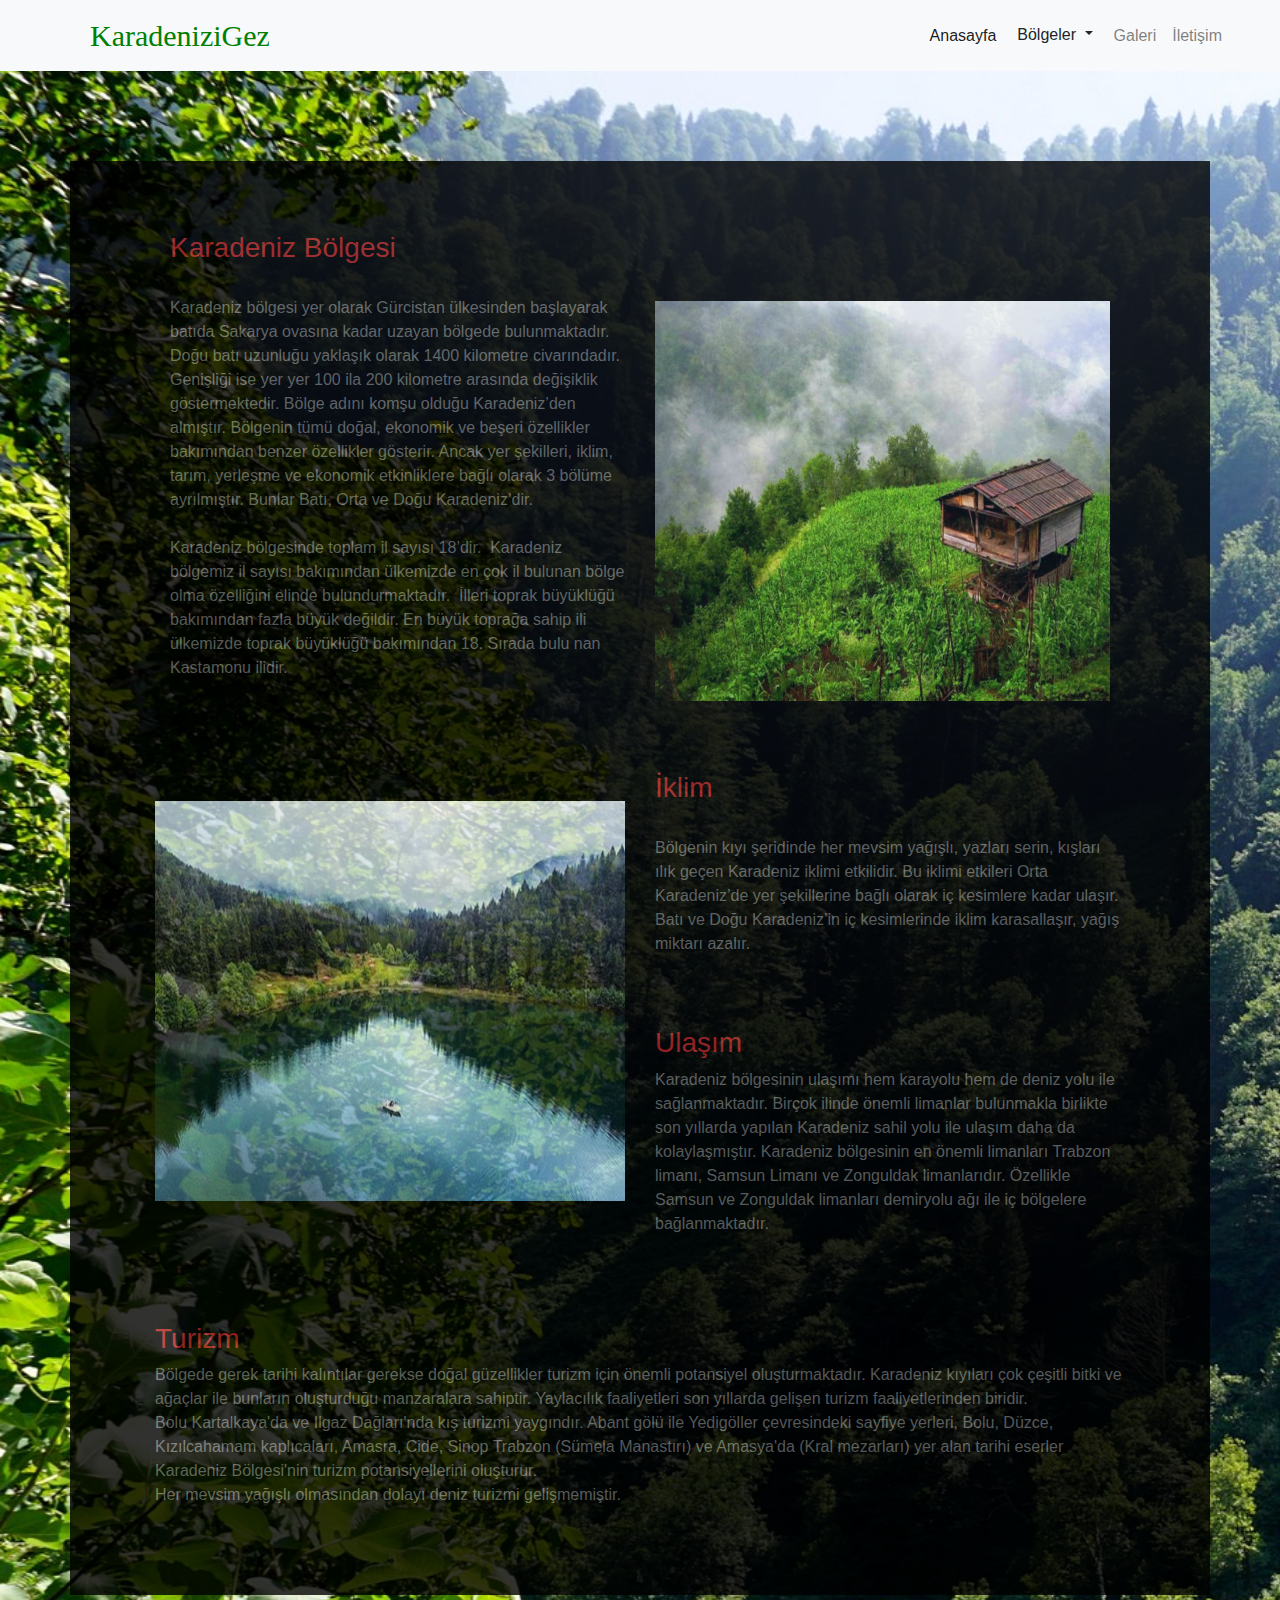
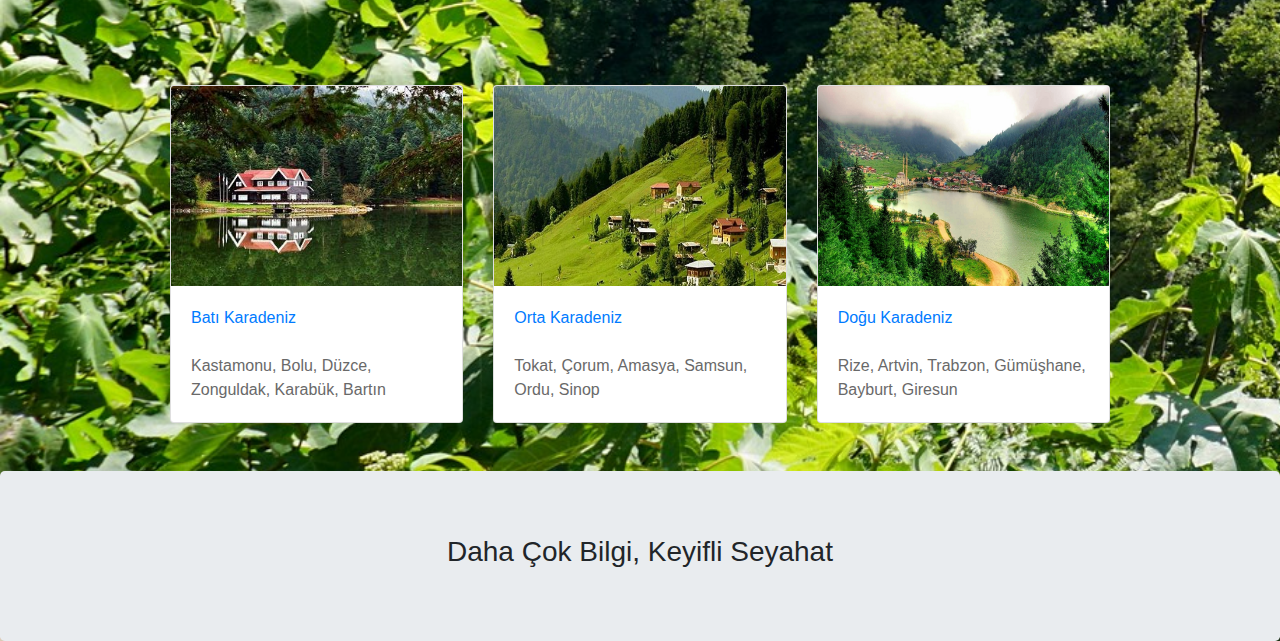
<file: index.html>
<!doctype html>
<html>

<head>
    <!-- Required meta tags -->
    <meta charset="utf-8">
    <meta name="viewport" content="width=device-width, initial-scale=1, shrink-to-fit=no">

    <!-- Bootstrap CSS -->
    <link rel="stylesheet" href="https://stackpath.bootstrapcdn.com/bootstrap/4.3.1/css/bootstrap.min.css" integrity="sha384-ggOyR0iXCbMQv3Xipma34MD+dH/1fQ784/j6cY/iJTQUOhcWr7x9JvoRxT2MZw1T" crossorigin="anonymous">

    <!-- External CSS -->
    <link rel="stylesheet" href="css/style.css">

    <!-- Font Awesome -->
    <link rel="stylesheet" href="https://use.fontawesome.com/releases/v5.8.1/css/all.css" integrity="sha384-50oBUHEmvpQ+1lW4y57PTFmhCaXp0ML5d60M1M7uH2+nqUivzIebhndOJK28anvf" crossorigin="anonymous">

    <!--Java Sctript -->
    <script src="https://code.jquery.com/jquery-3.3.1.slim.min.js" integrity="sha384-q8i/X+965DzO0rT7abK41JStQIAqVgRVzpbzo5smXKp4YfRvH+8abtTE1Pi6jizo" crossorigin="anonymous"></script>
    <script src="https://cdnjs.cloudflare.com/ajax/libs/popper.js/1.14.7/umd/popper.min.js" integrity="sha384-UO2eT0CpHqdSJQ6hJty5KVphtPhzWj9WO1clHTMGa3JDZwrnQq4sF86dIHNDz0W1" crossorigin="anonymous"></script>
    <script src="https://stackpath.bootstrapcdn.com/bootstrap/4.3.1/js/bootstrap.min.js" integrity="sha384-JjSmVgyd0p3pXB1rRibZUAYoIIy6OrQ6VrjIEaFf/nJGzIxFDsf4x0xIM+B07jRM" crossorigin="anonymous"></script>

    <style>
        body {
            background-image: url(images/arkaplan3.jpg);
            background-size: cover;
            background-repeat: no-repeat;
        }

    </style>

    <title>KaradeniziGez</title>
</head>


<body>

    <!-- Navbar -->

    <nav class="navbar navbar-expand-lg navbar-light bg-light sticky-top">

        <i class="fab fa-pagelines"></i>
        <a class="navbar-brand" href="#"><span style="color: green;">KaradeniziGez</span></a>
        <button class="navbar-toggler" type="button" data-toggle="collapse" data-target="#navbarSupportedContent" aria-controls="navbarSupportedContent" aria-expanded="false" aria-label="Toggle navigation">
            <span class="navbar-toggler-icon"></span>
        </button>

        <div class="collapse navbar-collapse" id="navbarSupportedContent">
            <ul class="navbar-nav ml-auto">
                <li class="nav-item">
                    <a class="nav-link active" href="index.html">Anasayfa</a>
                </li>
                <li class="nav-item">
                    <!-- Example single danger button -->
                    <div class="btn-group">
                        <button type="button" class="btn dropdown-toggle" data-toggle="dropdown" aria-haspopup="true" aria-expanded="false">
                            Bölgeler
                        </button>
                        <div class="dropdown-menu">
                            <a class="dropdown-item" href="Bati-karadeniz.html">Batı Karadeniz</a>
                            <a class="dropdown-item" href="Orta-karadeniz.html">Orta Karadeniz</a>
                            <a class="dropdown-item" href="Dogu-karadeniz.html">Doğu Karadeniz</a>
                        </div>
                    </div>
                </li>
                <li class="nav-item">
                    <a class="nav-link" href="Galeri.html">Galeri</a>
                </li>

                <li class="nav-item">
                    <a class="nav-link" href="Iletisim.html">İletişim</a>
                </li>

            </ul>

        </div>

    </nav>



    <div class="container icerik">
        <div class="row">
            <div class="col-lg-6 col-sm-12">

                <h3 id="h3">Karadeniz Bölgesi</h3>
                <br>
                <p> Karadeniz bölgesi yer olarak Gürcistan ülkesinden başlayarak batıda Sakarya ovasına kadar uzayan bölgede bulunmaktadır. Doğu batı uzunluğu yaklaşık olarak 1400 kilometre civarındadır. Genişliği ise yer yer 100 ila 200 kilometre arasında değişiklik göstermektedir. Bölge adını komşu olduğu Karadeniz’den almıştır. Bölgenin tümü doğal, ekonomik ve beşeri özellikler bakımından benzer özellikler gösterir. Ancak yer şekilleri, iklim, tarım, yerleşme ve ekonomik etkinliklere bağlı olarak 3 bölüme ayrılmıştır. Bunlar Batı, Orta ve Doğu Karadeniz’dir.
                    <br><br>
                    Karadeniz bölgesinde toplam il sayısı 18’dir. &nbsp;Karadeniz bölgemiz il sayısı bakımından ülkemizde en çok il bulunan bölge olma özelliğini elinde bulundurmaktadır. &nbsp;İlleri toprak büyüklüğü bakımından fazla büyük değildir. En büyük toprağa sahip ili ülkemizde toprak büyüklüğü bakımından 18. Sırada bulu nan Kastamonu ilidir.
                </p>

            </div>

            <div class="col-lg-6 col-sm-12">

                <img id="img1" class="w-100" src="images/resim1.jpg" alt="">


            </div>

            <div class="row">

                <div class="col-lg-6">

                    <img id="img2" class="w-100" src="images/resim11.jpg" alt="">

                </div>

                <div class="col-lg-6">
                    <h3 id="h3">İklim</h3>
                    <br>
                    <p> Bölgenin kıyı şeridinde her mevsim yağışlı, yazları serin, kışları ılık geçen Karadeniz iklimi etkilidir. Bu iklimi etkileri Orta Karadeniz’de yer şekillerine bağlı olarak iç kesimlere kadar ulaşır. Batı ve Doğu Karadeniz’in iç kesimlerinde iklim karasallaşır, yağış miktarı azalır.</p>
                    <h3 id="h3">Ulaşım</h3>
                    <p>Karadeniz bölgesinin ulaşımı hem karayolu hem de deniz yolu ile sağlanmaktadır. Birçok ilinde önemli limanlar bulunmakla birlikte son yıllarda yapılan Karadeniz sahil yolu ile ulaşım daha da kolaylaşmıştır. Karadeniz bölgesinin en önemli limanları Trabzon limanı, Samsun Limanı ve Zonguldak limanlarıdır. Özellikle Samsun ve Zonguldak limanları demiryolu ağı ile iç bölgelere bağlanmaktadır.</p>
                </div>


            </div>
            <h3 id="h3">Turizm</h3>

            <p>Bölgede gerek tarihi kalıntılar gerekse doğal güzellikler turizm için önemli potansiyel oluşturmaktadır. Karadeniz kıyıları çok çeşitli bitki ve ağaçlar ile bunların oluşturduğu manzaralara sahiptir. Yaylacılık faaliyetleri son yıllarda gelişen turizm faaliyetlerinden biridir.
                <br>
                Bolu Kartalkaya'da ve Ilgaz Dağları'nda kış turizmi yaygındır. Abant gölü ile Yedigöller çevresindeki sayfiye yerleri, Bolu, Düzce, Kızılcahamam kaplıcaları, Amasra, Cide, Sinop Trabzon (Sümela Manastırı) ve Amasya'da (Kral mezarları) yer alan tarihi eserler Karadeniz Bölgesi'nin turizm potansiyellerini oluşturur.
                <br>
                Her mevsim yağışlı olmasından dolayı deniz turizmi gelişmemiştir.</p>
            <br>
            <br>
            <br>
        </div>

    </div>


    <div class="container cards">

        <div class="card-deck">
            <div class="card">
                <img src="images/bat%C4%B1-karadeniz.jpg" class="card-img-top w-100" alt="...">
                <div class="card-body">
                    <a href="Bati-karadeniz.html">Batı Karadeniz</a>
                    <br>
                    <br>
                    <p class="card-text">Kastamonu, Bolu, Düzce, Zonguldak, Karabük, Bartın</p>
                </div>
            </div>
            <div class="card">
                <img src="images/orta-karadeniz.jpg" class="card-img-top w-100" alt="...">
                <div class="card-body">
                    <a href="Orta-karadeniz.html">Orta Karadeniz</a>
                    <br>
                    <br>
                    <p class="card-text">Tokat, Çorum, Amasya, Samsun, Ordu, Sinop</p>
                </div>
            </div>
            <div class="card">
                <img src="images/dogu-karadeniz.jpg" class="card-img-top w-100" alt="...">
                <div class="card-body">
                    <a href="Dogu-karadeniz.html">Doğu Karadeniz</a>
                    <br>
                    <br>
                    <p class="card-text">Rize, Artvin, Trabzon, Gümüşhane, Bayburt, Giresun</p>
                </div>
            </div>
        </div>
    </div>

    <br>
    <br>


    <div class="jumbotron text-center">

        <i class="fab fa-pagelines fa-5x" id="f1"></i>

        <h3 class="footer">Daha Çok Bilgi, Keyifli Seyahat</h3>



    </div>




</body>

</html>
</file>
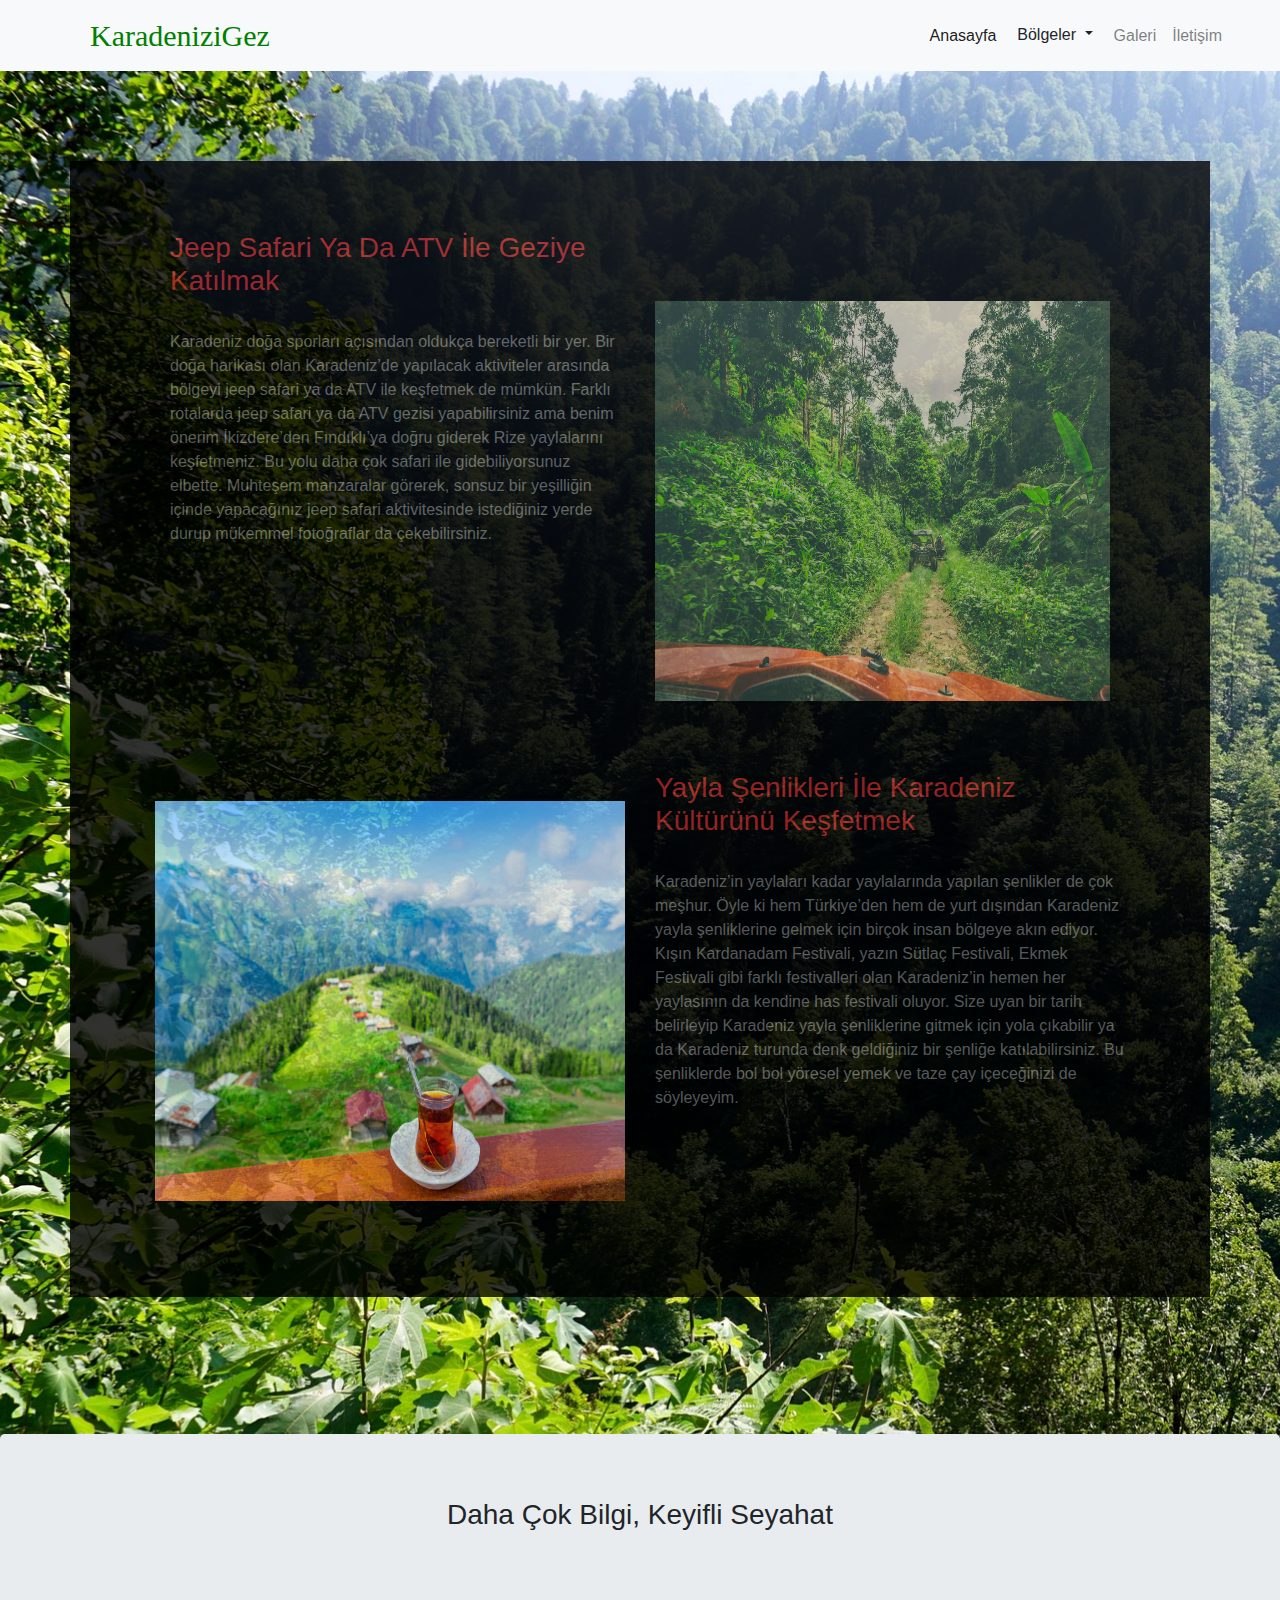
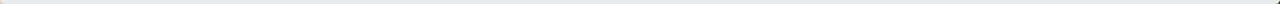
<file: B.KaradenizEtkinlik.html>
<!doctype html>
<html>

<head>
    <!-- Required meta tags -->
    <meta charset="utf-8">
    <meta name="viewport" content="width=device-width, initial-scale=1, shrink-to-fit=no">

    <!-- Bootstrap CSS -->
    <link rel="stylesheet" href="https://stackpath.bootstrapcdn.com/bootstrap/4.3.1/css/bootstrap.min.css" integrity="sha384-ggOyR0iXCbMQv3Xipma34MD+dH/1fQ784/j6cY/iJTQUOhcWr7x9JvoRxT2MZw1T" crossorigin="anonymous">

    <!-- External CSS -->
    <link rel="stylesheet" href="css/style.css">

    <!-- Font Awesome -->
    <link rel="stylesheet" href="https://use.fontawesome.com/releases/v5.8.1/css/all.css" integrity="sha384-50oBUHEmvpQ+1lW4y57PTFmhCaXp0ML5d60M1M7uH2+nqUivzIebhndOJK28anvf" crossorigin="anonymous">

    <!--Java Sctript -->
    <script src="https://code.jquery.com/jquery-3.3.1.slim.min.js" integrity="sha384-q8i/X+965DzO0rT7abK41JStQIAqVgRVzpbzo5smXKp4YfRvH+8abtTE1Pi6jizo" crossorigin="anonymous"></script>
    <script src="https://cdnjs.cloudflare.com/ajax/libs/popper.js/1.14.7/umd/popper.min.js" integrity="sha384-UO2eT0CpHqdSJQ6hJty5KVphtPhzWj9WO1clHTMGa3JDZwrnQq4sF86dIHNDz0W1" crossorigin="anonymous"></script>
    <script src="https://stackpath.bootstrapcdn.com/bootstrap/4.3.1/js/bootstrap.min.js" integrity="sha384-JjSmVgyd0p3pXB1rRibZUAYoIIy6OrQ6VrjIEaFf/nJGzIxFDsf4x0xIM+B07jRM" crossorigin="anonymous"></script>

    <style>
        body {
            background-image: url(images/arkaplan3.jpg);
            background-size: cover;
            background-repeat: no-repeat;
        }
    </style>

    <title>KaradeniziGez</title>
</head>


<body>

    <!-- Navbar -->

    <nav class="navbar navbar-expand-lg navbar-light bg-light sticky-top">

        <i class="fab fa-pagelines"></i>
        <a class="navbar-brand" href="#"><span style="color: green;">KaradeniziGez</span></a>
        <button class="navbar-toggler" type="button" data-toggle="collapse" data-target="#navbarSupportedContent" aria-controls="navbarSupportedContent" aria-expanded="false" aria-label="Toggle navigation">
            <span class="navbar-toggler-icon"></span>
        </button>

        <div class="collapse navbar-collapse" id="navbarSupportedContent">
            <ul class="navbar-nav ml-auto">
                <li class="nav-item">
                    <a class="nav-link active" href="index.html">Anasayfa</a>
                </li>
                <li class="nav-item">
                    <!-- Example single danger button -->
                    <div class="btn-group">
                        <button type="button" class="btn dropdown-toggle" data-toggle="dropdown" aria-haspopup="true" aria-expanded="false">
                            Bölgeler
                        </button>
                        <div class="dropdown-menu">
                            <a class="dropdown-item" href="Bati-karadeniz.html">Batı Karadeniz</a>
                            <a class="dropdown-item" href="Orta-karadeniz.html">Orta Karadeniz</a>
                            <a class="dropdown-item" href="Dogu-karadeniz.html">Doğu Karadeniz</a>
                        </div>
                    </div>
                </li>
                <li class="nav-item">
                    <a class="nav-link" href="Galeri.html">Galeri</a>
                </li>

                <li class="nav-item">
                    <a class="nav-link" href="Iletisim.html">İletişim</a>
                </li>

            </ul>

        </div>

    </nav>



    <div class="container icerik">
        <div class="row">
            <div class="col-lg-6 col-sm-12">

                <h3 id="h3">Jeep Safari Ya Da ATV İle Geziye Katılmak</h3>
                <br>
                <p> Karadeniz doğa sporları açısından oldukça bereketli bir yer. Bir doğa harikası olan Karadeniz’de yapılacak aktiviteler arasında bölgeyi jeep safari ya da ATV ile keşfetmek de mümkün. Farklı rotalarda jeep safari ya da ATV gezisi yapabilirsiniz ama benim önerim İkizdere’den Fındıklı’ya doğru giderek Rize yaylalarını keşfetmeniz. Bu yolu daha çok safari ile gidebiliyorsunuz elbette. Muhteşem manzaralar görerek, sonsuz bir yeşilliğin içinde yapacağınız jeep safari aktivitesinde istediğiniz yerde durup mükemmel fotoğraflar da çekebilirsiniz.
                </p>

            </div>

            <div class="col-lg-6 col-sm-12">

                <img id="img1" class="w-100" src="images/B.etkinlik1.jpg" alt="">


            </div>

            <div class="row">

                <div class="col-lg-6">

                    <img id="img2" class="w-100" src="images/b.etkinlik2.jpg" alt="">

                </div>

                <div class="col-lg-6">
                    <h3 id="h3">Yayla Şenlikleri İle Karadeniz Kültürünü Keşfetmek</h3>
                    <br>
                    <p> Karadeniz’in yaylaları kadar yaylalarında yapılan şenlikler de çok meşhur. Öyle ki hem Türkiye’den hem de yurt dışından Karadeniz yayla şenliklerine gelmek için birçok insan bölgeye akın ediyor. Kışın Kardanadam Festivali, yazın Sütlaç Festivali, Ekmek Festivali gibi farklı festivalleri olan Karadeniz’in hemen her yaylasının da kendine has festivali oluyor. Size uyan bir tarih belirleyip Karadeniz yayla şenliklerine gitmek için yola çıkabilir ya da Karadeniz turunda denk geldiğiniz bir şenliğe katılabilirsiniz. Bu şenliklerde bol bol yöresel yemek ve taze çay içeceğinizi de söyleyeyim.</p>
                </div>

            </div>

        </div>

        <br><br><br><br>

    </div>


    <br>
    <br>


    <div class="jumbotron text-center">

        <i class="fab fa-pagelines fa-5x" id="f1"></i>

        <h3 class="footer">Daha Çok Bilgi, Keyifli Seyahat</h3>



    </div>




</body></html>
</file>
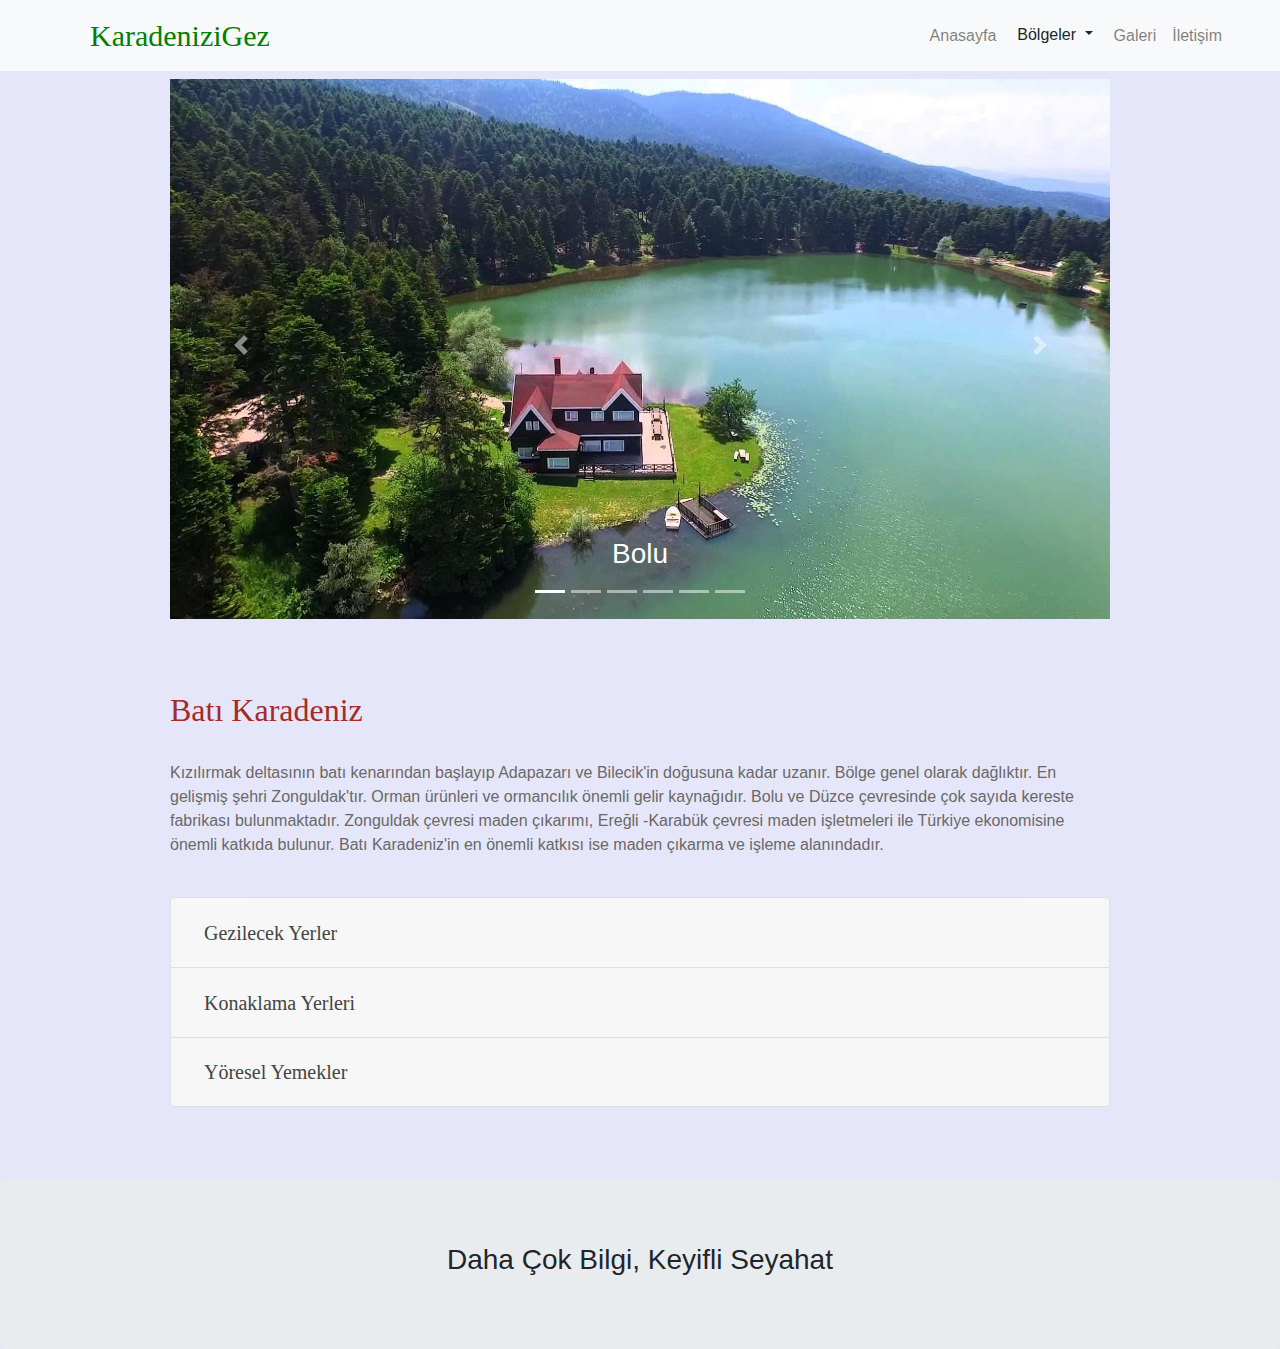
<file: Bati-karadeniz.html>
<!doctype html>
<html>

<head>
    <!-- Required meta tags -->
    <meta charset="utf-8">
    <meta name="viewport" content="width=device-width, initial-scale=1, shrink-to-fit=no">

    <!-- Bootstrap CSS -->
    <link rel="stylesheet" href="https://stackpath.bootstrapcdn.com/bootstrap/4.3.1/css/bootstrap.min.css" integrity="sha384-ggOyR0iXCbMQv3Xipma34MD+dH/1fQ784/j6cY/iJTQUOhcWr7x9JvoRxT2MZw1T" crossorigin="anonymous">

    <!-- External CSS -->
    <link rel="stylesheet" href="css/style.css">

    <!-- Font Awesome -->
    <link rel="stylesheet" href="https://use.fontawesome.com/releases/v5.8.1/css/all.css" integrity="sha384-50oBUHEmvpQ+1lW4y57PTFmhCaXp0ML5d60M1M7uH2+nqUivzIebhndOJK28anvf" crossorigin="anonymous">

    <!--Java Sctript -->
    <script src="https://code.jquery.com/jquery-3.3.1.slim.min.js" integrity="sha384-q8i/X+965DzO0rT7abK41JStQIAqVgRVzpbzo5smXKp4YfRvH+8abtTE1Pi6jizo" crossorigin="anonymous"></script>
    <script src="https://cdnjs.cloudflare.com/ajax/libs/popper.js/1.14.7/umd/popper.min.js" integrity="sha384-UO2eT0CpHqdSJQ6hJty5KVphtPhzWj9WO1clHTMGa3JDZwrnQq4sF86dIHNDz0W1" crossorigin="anonymous"></script>
    <script src="https://stackpath.bootstrapcdn.com/bootstrap/4.3.1/js/bootstrap.min.js" integrity="sha384-JjSmVgyd0p3pXB1rRibZUAYoIIy6OrQ6VrjIEaFf/nJGzIxFDsf4x0xIM+B07jRM" crossorigin="anonymous"></script>

    <style>
        body {
            background-color: #E6E6FA;
        }
    </style>



    <title>Batı Karadeniz</title>
</head>

<body>




    <!-- Navbar -->

    <nav class="navbar navbar-expand-lg navbar-light bg-light sticky-top">
        <i class="fab fa-pagelines"></i>
        <a class="navbar-brand" href="#"><span style="color: green;">KaradeniziGez</span></a>
        <button class="navbar-toggler" type="button" data-toggle="collapse" data-target="#navbarSupportedContent" aria-controls="navbarSupportedContent" aria-expanded="false" aria-label="Toggle navigation">
            <span class="navbar-toggler-icon"></span>
        </button>

        <div class="collapse navbar-collapse" id="navbarSupportedContent">
            <ul class="navbar-nav ml-auto">
                <li class="nav-item">
                    <a class="nav-link " href="index.html">Anasayfa</a>
                </li>
                <li class="nav-item">
                    <!-- Example single danger button -->
                    <div class="btn-group">
                        <button type="button" class="btn dropdown-toggle" data-toggle="dropdown" aria-haspopup="true" aria-expanded="false">
                            Bölgeler
                        </button>
                        <div class="dropdown-menu">
                            <a class="dropdown-item" href="Bati-karadeniz.html">Batı Karadeniz</a>
                            <a class="dropdown-item" href="Orta-karadeniz.html">Orta Karadeniz</a>
                            <a class="dropdown-item" href="Dogu-karadeniz.html">Doğu Karadeniz</a>
                        </div>
                    </div>
                </li>
                <li class="nav-item">
                    <a class="nav-link" href="Galeri.html">Galeri</a>
                </li>

                <li class="nav-item">
                    <a class="nav-link" href="Iletisim.html">İletişim</a>
                </li>

            </ul>

        </div>

    </nav>



    <div class="container">


        <!-- Carousel -->
        <div class="bd-example">
            <div id="carouselExampleCaptions" class="carousel slide" data-ride="carousel">
                <ol class="carousel-indicators">
                    <li data-target="#carouselExampleCaptions" data-slide-to="0" class="active"></li>
                    <li data-target="#carouselExampleCaptions" data-slide-to="1"></li>
                    <li data-target="#carouselExampleCaptions" data-slide-to="2"></li>
                    <li data-target="#carouselExampleCaptions" data-slide-to="3"></li>
                    <li data-target="#carouselExampleCaptions" data-slide-to="4"></li>
                    <li data-target="#carouselExampleCaptions" data-slide-to="5"></li>
                </ol>

                <div class="carousel-inner">
                    <div class="carousel-item active">
                        <img src="images/BatiKaradeniz/bolu4.jpg" class="d-block w-100" alt="...">
                        <div class="carousel-caption d-none d-md-block">
                            <h3>Bolu</h3>
                        </div>
                    </div>
                    <div class="carousel-item">
                        <img src="images/BatiKaradeniz/kastamonu2.jpg" class="d-block w-100" alt="...">
                        <div class="carousel-caption d-none d-md-block">
                            <h3>Kastamonu</h3>
                        </div>
                    </div>
                    <div class="carousel-item">
                        <img src="images/BatiKaradeniz/duzce.jpg" class="d-block w-100" alt="...">
                        <div class="carousel-caption d-none d-md-block">
                            <h3>Düzce</h3>
                        </div>
                    </div>

                    <div class="carousel-item">
                        <img src="images/BatiKaradeniz/zonguldak2.jpg" class="d-block w-100" alt="...">
                        <div class="carousel-caption d-none d-md-block">
                            <h3>Zonguldak</h3>
                        </div>
                    </div>

                    <div class="carousel-item">
                        <img src="images/BatiKaradeniz/karabuk4.jpg" class="d-block w-100" alt="...">
                        <div class="carousel-caption d-none d-md-block">
                            <h3>Karabük</h3>
                        </div>
                    </div>

                    <div class="carousel-item">
                        <img src="images/BatiKaradeniz/bartin.jpg" class="d-block w-100" alt="...">
                        <div class="carousel-caption d-none d-md-block">
                            <h3>Bartın</h3>
                        </div>
                    </div>

                </div>
                <a class="carousel-control-prev" href="#carouselExampleCaptions" role="button" data-slide="prev">
                    <span class="carousel-control-prev-icon" aria-hidden="true"></span>
                    <span class="sr-only">Previous</span>
                </a>
                <a class="carousel-control-next" href="#carouselExampleCaptions" role="button" data-slide="next">
                    <span class="carousel-control-next-icon" aria-hidden="true"></span>
                    <span class="sr-only">Next</span>
                </a>
            </div>
        </div>

        <br>
        <br>
        <br>

        <h2>Batı Karadeniz</h2>
        <br>
        <p>
            Kızılırmak deltasının batı kenarından başlayıp Adapazarı ve Bilecik'in doğusuna kadar uzanır. Bölge genel olarak dağlıktır.

            En gelişmiş şehri Zonguldak'tır. Orman ürünleri ve ormancılık önemli gelir kaynağıdır. Bolu ve Düzce çevresinde çok sayıda kereste fabrikası bulunmaktadır. Zonguldak çevresi maden çıkarımı, Ereğli -Karabük çevresi maden işletmeleri ile Türkiye ekonomisine önemli katkıda bulunur.

            Batı Karadeniz'in en önemli katkısı ise maden çıkarma ve işleme alanındadır.
        </p>
        <br>

        <!-- Accordion-->

        <div class="accordion" id="accordionExample">
            <div class="card">
                <div class="card-header" id="headingOne">
                    <h2 class="mb-0">
                        <button class="btn btn-link" type="button" data-toggle="collapse" data-target="#collapseOne" aria-expanded="true" aria-controls="collapseOne">
                            <span class="accordion-header">Gezilecek Yerler</span>
                        </button>
                    </h2>
                </div>

                <div id="collapseOne" class="collapse" aria-labelledby="headingOne" data-parent="#accordionExample">
                    <div class="card-body">
                        <h5>Amasra</h5>
                        <p>Bartının ilçesi Amasra’da görülecek yerler arasında muhteşem manzaralı Bakacak Tepesi yer alıyor. Amasra’nın gezi durakları arasında ayrıca Boztepe olarak adlandırılan çok farklı bir yer var. Burada da yine çok güzel bir Amasra manzarası karşılıyor sizi. Ada ile anakarayı birbirine bağlayan Kemere Köprüsü de Amasra’nın gezi duraklarından biri. Bir müze kent olan Amasra’nın sokaklarında dolaşırken kilise camisini, şehir surlarını ve Ceneviz armalarını görmek mümkün. Amasra’nın simgesi olmuş ahşap işlerinin günümüzde merkezi olan Çekiciler Çarşısı da kentte görülecek yerler arasında.</p>
                        <br>
                        <h5>Safranbolu</h5>
                        <p>Karabük ilinin ilçesi tarihi Safranbolu’da görülecek yerler arasında elbette dünyaya nam salmış evleri yer alıyor. Safranbolu evleri arasında en meşhuru ise 1893 yılında tamamlanan ve muhteşem bir manzaraya sahip olan Kaymakamlar Konağı oluyor. Kaymakamlık Konağı içerisinde hayat, harem ve selamlık bölümlerini görmek mümkün. Safranbolu tarihinin izlerini görebileceğimiz sokaklardan kent merkezine doğru ilerlerken eski Semerciler, Manifaturacılar, Bakırcılar ve Demirciler çarşıları da Safranbolu gezi listesinde yer alıyor. Akçasu Kanyonu ve öyküsüyle ilginç olan İzzet Mehmet Paşa Cami, Cinci Han ise Safranbolu’nun en ilgi çekici durakları arasında yer alıyor. Tarihi çarşının içinde yapacağımız yürüyüş içerisinde Köprülü Mehmet Paşa Cami ve bahçesindeki güneş saati, Yemeniciler arastası, Safranbolu Çarşısı, Bektaşiliğin izlerinin hala görülebildiği ve bölgenin en eski köylerinden birisi olan Yörük Köyü de Safranbolu’da gezilecek yerler arasında bulunuyor.</p>
                        <br>
                        <h5>Abant Gölü</h5>
                        <p>Muhteşem manzarası ile Abant Gölü, Bolu’da yer aldığı için Batı Karadeniz sınırlarına da dahil oluyor. Abant Gölü hem yaz hem kış hem de bahar aylarında görülmeye değer yerlerimizden. Abant Gölü’nde bol bol fotoğraf çekebilir, doğa yürüyüşleri yapabilirsiniz. Hafta sonu turları ile günübirlik ziyaret edebilme imkanı verdiği için Abant Gölü’ne hemen her fırsatta gitmek mümkün oluyor. Abant’ın tertemiz havası ile kendimizi yenilerken, muhteşem yansıma fotoğrafları çekecebilirsiniz burada.</p>
                        <br>
                        <h5>Yedigöller</h5>
                        <p>Batı Karadeniz’de görülecek bir başka yer ise Yedigöller oluyor. Abant Gölü ile birlikte günübirlik turlar ile görülecek yerler arasında bulunan Yedigöller, Batı Karadeniz bölgesinin en zengin bitki örtüsüne sahip yeri. Doğa ile baş başa kalınabilecek, her köşesi ayrı bir heyecan yaratan Nazlı, Sazlı, Derin, Serin, Büyük, Küçük, Kuru olarak isimlendirilmiş gölleri ile bir doğa harikası burası. Birçok farklı türde ağaç ve birbirinden güzel manzaralarda fotoğraf imkanı sunuyor Yedigöller. Yeşilin her tonunu görebileceğiniz orman içerisinde yürüyüş yapabileceğiniz, mangal keyfi yapabileceğiniz bir yer burası.Yedigöller turları ile hayatın stresine mola verebilirsiniz.</p>
                        <br>
                        <h5>Güzeldere Şelalesi</h5>
                        <p>Düzce’ye bağlı Güzeldere Şelalesi de Batı Karadeniz'in görülmeye değer yerlerinden. Orman Bakanlığı Milli Parklar ve Av-Yaban Hayatı Koruma Genel Müdürlüğü tarafından “Orman İçi Dinlenme Yeri” olarak tescil edilmiş bir yer Güzeldere Şelalesi Tabiat Alanı. Kayın, Gürgen, Köknar, Porsuk, Sarı çam, Karaçam, Kestane, Ihlamur, Akçaağaç gibi bir çok ağaç türüyle kaplı bu doğa harikası mekanda yöresel ürünlerden hazırlanmış keyifli bir kahvaltıyla güne başlayabilirsiniz. Türkiye’nin en yüksekten akan şelalesi (135 m) olma özelliğine sahip bu doğa harikasını gördükten sonra sırada bol bol fotoğraf çekinebilirsiniz. Güzeldere Şelalesi ile birlikte aynı güzergahta yer alan Efteni Gölü de görülmeye değer. Çünkü burada 175 kuş türünden 123 adeti, dünya doğayı koruma birliğinin kırmızı listesinde yer alıyor.</p>
                        <br><br>
                        <p>Ayrıca Batı Karadeniz'de yapabilceğiniz muhteşem etkinlikler için
                            <a class="etkinlik" href="B.KaradenizEtkinlik.html">buraya</a> tıklayınız.</p>




                    </div>
                </div>
            </div>

            <div class="card">
                <div class="card-header" id="headingTwo">
                    <h2 class="mb-0">
                        <button class="btn btn-link collapsed" type="button" data-toggle="collapse" data-target="#collapseTwo" aria-expanded="false" aria-controls="collapseTwo">
                            <span class="accordion-header">Konaklama Yerleri</span>
                        </button>
                    </h2>
                </div>
                <div id="collapseTwo" class="collapse" aria-labelledby="headingTwo" data-parent="#accordionExample">
                    <div class="card-body">
                        <h5>Safir Konak - Safranbolu</h5>
                        <p>Safranbolu’nun tarih sayfalarını yansıtan otantik havasına uygun restore ve dekore edilen konak, misafirlerine kendilerini eski zamanlarda hissettirecek odalarda konaklama olanağı sunuyor.</p>
                        <br>
                        <h5>Kaf Konak - Bartın</h5>
                        <p>Bartın’ın eski bir mahallesinde yer alan ve bizzat varisleri olan 2 kuzen tarafından restore edilip hayata kavuşmuş müthiş bir konak. Övündükleri en güzel odaları “Baş Oda”. Sabah kahvaltısını öyle her yerde yapamazsınız. İçinde emek ve sevgi de var. </p>
                        <br>
                        <h5>Uğurlu Konakları - Kastamonu</h5>
                        <p>Kastamonu’nun tarihi kent merkezinde bulunan 150 yıllık Uğurlu Konakları, aynı bahçe içinde yer alan iki binada 25 odasıyla hizmet veriyor. Konak, günümüz modern yaşamının gereksinimleri ve konforunu, geçmişin soluğunu hissederek yaşayabileceğiniz görkemli ve zevkli mekanlar sunuyor.</p>
                        <br>
                        <h5>Tekkeliler Konağı - Mudurnu Bolu</h5>
                        <p>Mudurnu ilçe merkezinde bulunan konak, klasik konak şıklığında döşenmiş 9 oda ile hizmet veriyor. 2015 yılında restorasyonu tamamlanan Tekkeliler Konağı'nın 50 kişilik kapalı, 100 kişilik açık restoranı bulunuyor. </p>
                        <br>
                        <h5>Hindiba Doğa Evi - Mengen Bolu</h5>
                        <p>Şehrin stresinden ve karmaşasından uzak, doğanın içinde dinlenmek isteyenler için ideal; birbirinden bağımsız taş ve ahşap evlerde ya da çadırlarda konaklayabileceğiniz; ekolojik bahçelerinde yetişen ürünlerle zenginleştirdikleri Mengen’in sihirli mutfağını deneyimleyebileceğiniz Hindiba, sizin “Doğadaki Eviniz”. İster kış ister yaz, canınız ne zaman isterse...</p>
                    </div>
                </div>
            </div>

            <div class="card">
                <div class="card-header" id="headingThree">
                    <h2 class="mb-0">
                        <button class="btn btn-link collapsed" type="button" data-toggle="collapse" data-target="#collapseThree" aria-expanded="false" aria-controls="collapseThree">
                            <span class="accordion-header">Yöresel Yemekler</span>
                        </button>
                    </h2>
                </div>
                <div id="collapseThree" class="collapse" aria-labelledby="headingThree" data-parent="#accordionExample">
                    <div class="card-body">
                        <h5>Kastamonu Yöresel Yemekleri</h5>
                        <p>Etli Ekmek, Banduma, Patates Paçası, Ekşili Pilav, Püryan Kuyu Kebabı, Simit Tiridi, Çekme Helva, İnebolu Simidi, Siyez Bulgur Pilavı, Kastamonu Pastırması</p>
                        <br>
                        <h5>Bolu Yöresel Yemekleri</h5>
                        <p>Yoğurtlu Bakla Çorbası, Yayla Çorbası, Mengen Pilavı, Kabaklı Gözleme, Abant Kebabı, Saray Helvası, Yedigöller Kebabı, Kaldırık (hodan) Dolması</p>
                        <br>
                        <h5>Düzce Yöresel Yemekleri</h5>
                        <p>Çerkez Tavuğu, İsli Balık, Bazlama, Kaşık Makarnası, Hamsili Börek, Melengüçceği Tatlısı</p>
                        <br>
                        <h5>Zonguldak Yöresel Yemekleri</h5>
                        <p>Uğmaç çorbası, Tirit, Kabuklu Fasulye, Tenekede Tavuk, Ereğli Pidesi, Pırasalı Mancar, Cizleme, Cevizli Kömeç</p>
                        <br>
                        <h5>Karabük Yöresel Yemekleri</h5>
                        <p>Uzun Fasulye, Perohi (peruhi), Bütün Et Yemeği, Mısır Çorbası, Cevizli Keşli Yayım, Karalahana (Karamancar) Yemeği, Çullu Börek, Safranbolu Bükmesi, Zerde</p>
                        <br>
                        <h5>Bartın Yöresel Yemekleri</h5>
                        <p>Yumurtalı İsbut, Kabak Burması, Pirinçli Mantı, Amasra Salatası, Kırk Katlı Börek, Tavuklu Köy Böreği</p>

                    </div>
                </div>
            </div>
        </div>




        <br>
        <br>
        <br>



    </div>







    <div class="jumbotron text-center">

        <i class="fab fa-pagelines fa-5x" id="f1"></i>

        <h3 class="footer">Daha Çok Bilgi, Keyifli Seyahat</h3>



    </div>




</body></html>
</file>
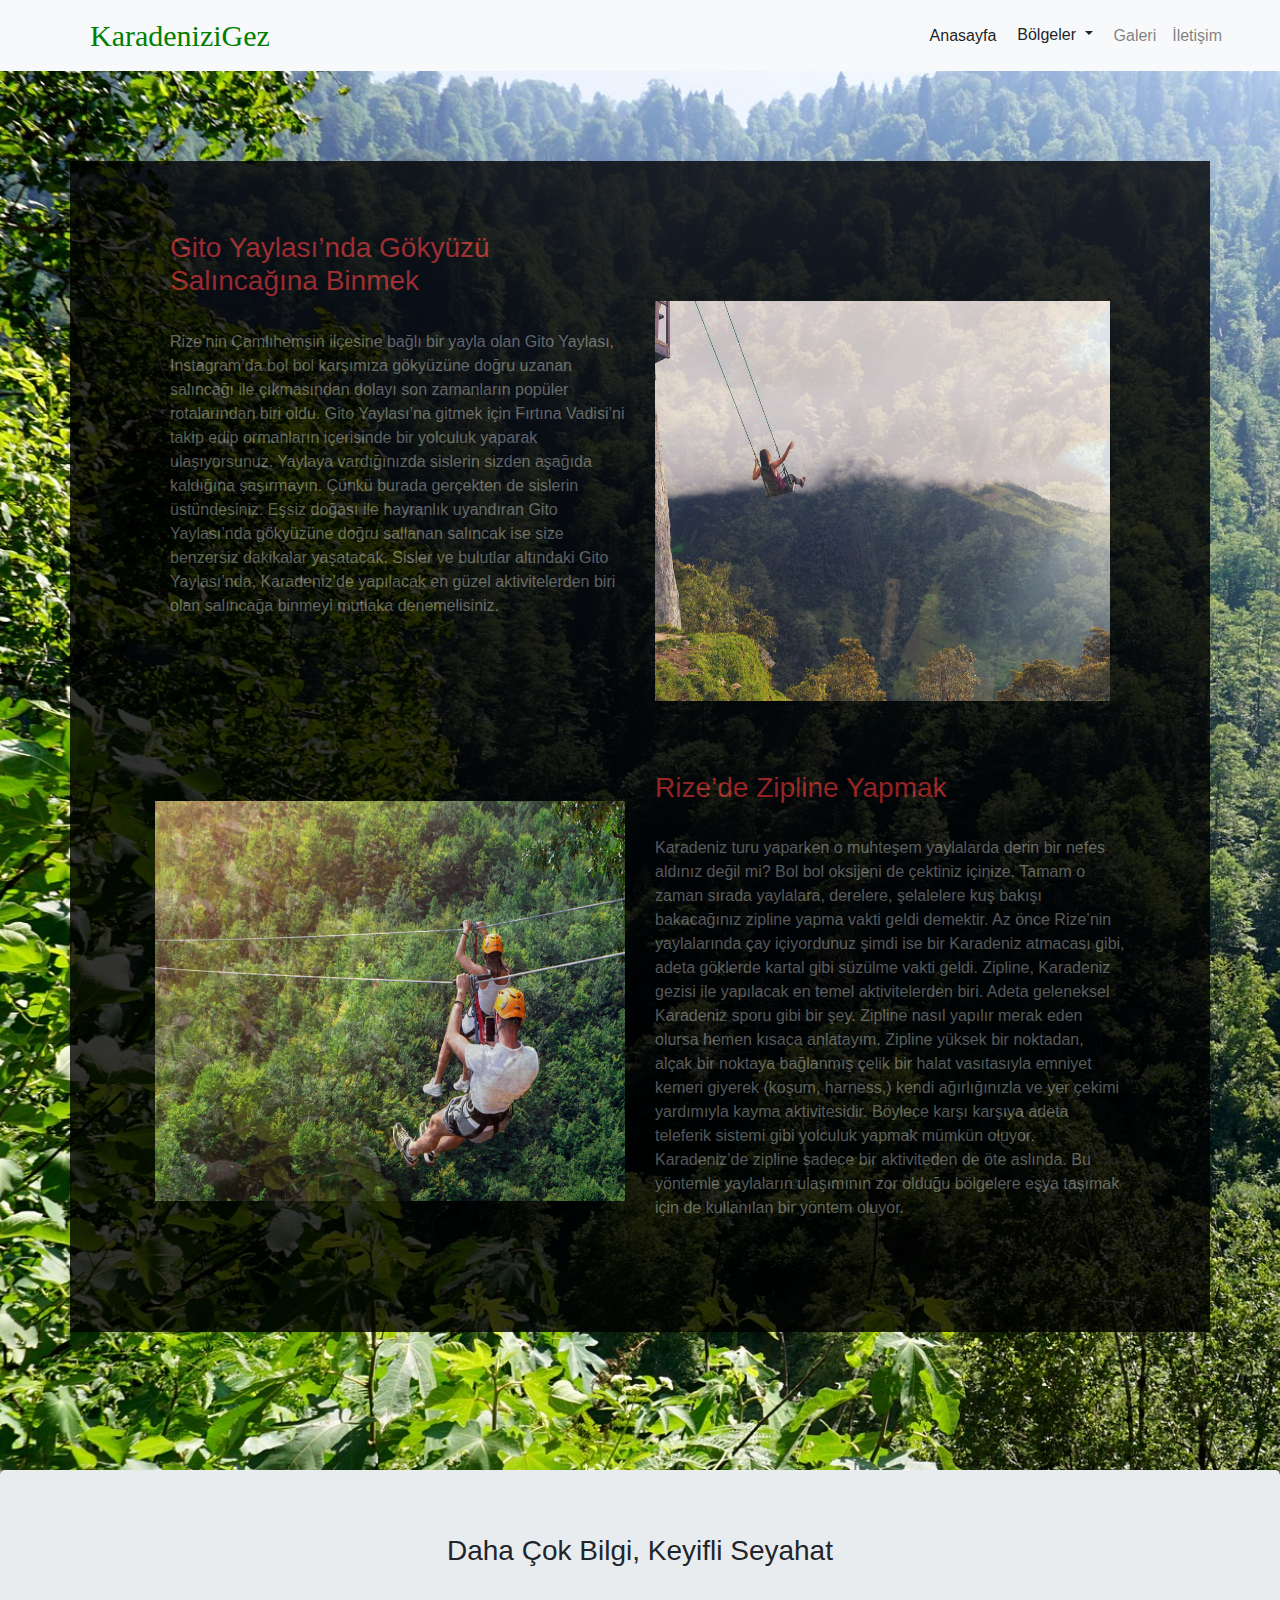
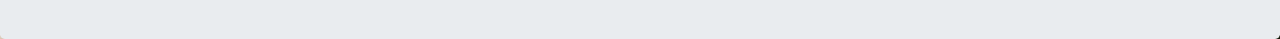
<file: D.KaradenizEtkinlik.html>
<!doctype html>
<html>

<head>
    <!-- Required meta tags -->
    <meta charset="utf-8">
    <meta name="viewport" content="width=device-width, initial-scale=1, shrink-to-fit=no">

    <!-- Bootstrap CSS -->
    <link rel="stylesheet" href="https://stackpath.bootstrapcdn.com/bootstrap/4.3.1/css/bootstrap.min.css" integrity="sha384-ggOyR0iXCbMQv3Xipma34MD+dH/1fQ784/j6cY/iJTQUOhcWr7x9JvoRxT2MZw1T" crossorigin="anonymous">

    <!-- External CSS -->
    <link rel="stylesheet" href="css/style.css">

    <!-- Font Awesome -->
    <link rel="stylesheet" href="https://use.fontawesome.com/releases/v5.8.1/css/all.css" integrity="sha384-50oBUHEmvpQ+1lW4y57PTFmhCaXp0ML5d60M1M7uH2+nqUivzIebhndOJK28anvf" crossorigin="anonymous">

    <!--Java Sctript -->
    <script src="https://code.jquery.com/jquery-3.3.1.slim.min.js" integrity="sha384-q8i/X+965DzO0rT7abK41JStQIAqVgRVzpbzo5smXKp4YfRvH+8abtTE1Pi6jizo" crossorigin="anonymous"></script>
    <script src="https://cdnjs.cloudflare.com/ajax/libs/popper.js/1.14.7/umd/popper.min.js" integrity="sha384-UO2eT0CpHqdSJQ6hJty5KVphtPhzWj9WO1clHTMGa3JDZwrnQq4sF86dIHNDz0W1" crossorigin="anonymous"></script>
    <script src="https://stackpath.bootstrapcdn.com/bootstrap/4.3.1/js/bootstrap.min.js" integrity="sha384-JjSmVgyd0p3pXB1rRibZUAYoIIy6OrQ6VrjIEaFf/nJGzIxFDsf4x0xIM+B07jRM" crossorigin="anonymous"></script>

    <style>
        body {
            background-image: url(images/arkaplan3.jpg);
            background-size: cover;
            background-repeat: no-repeat;
        }
    </style>

    <title>KaradeniziGez</title>
</head>


<body>

    <!-- Navbar -->

    <nav class="navbar navbar-expand-lg navbar-light bg-light sticky-top">

        <i class="fab fa-pagelines"></i>
        <a class="navbar-brand" href="#"><span style="color: green;">KaradeniziGez</span></a>
        <button class="navbar-toggler" type="button" data-toggle="collapse" data-target="#navbarSupportedContent" aria-controls="navbarSupportedContent" aria-expanded="false" aria-label="Toggle navigation">
            <span class="navbar-toggler-icon"></span>
        </button>

        <div class="collapse navbar-collapse" id="navbarSupportedContent">
            <ul class="navbar-nav ml-auto">
                <li class="nav-item">
                    <a class="nav-link active" href="index.html">Anasayfa</a>
                </li>
                <li class="nav-item">
                    <!-- Example single danger button -->
                    <div class="btn-group">
                        <button type="button" class="btn dropdown-toggle" data-toggle="dropdown" aria-haspopup="true" aria-expanded="false">
                            Bölgeler
                        </button>
                        <div class="dropdown-menu">
                            <a class="dropdown-item" href="Bati-karadeniz.html">Batı Karadeniz</a>
                            <a class="dropdown-item" href="Orta-karadeniz.html">Orta Karadeniz</a>
                            <a class="dropdown-item" href="Dogu-karadeniz.html">Doğu Karadeniz</a>
                        </div>
                    </div>
                </li>
                <li class="nav-item">
                    <a class="nav-link" href="Galeri.html">Galeri</a>
                </li>

                <li class="nav-item">
                    <a class="nav-link" href="Iletisim.html">İletişim</a>
                </li>

            </ul>

        </div>

    </nav>



    <div class="container icerik">
        <div class="row">
            <div class="col-lg-6 col-sm-12">

                <h3 id="h3">Gito Yaylası’nda Gökyüzü Salıncağına Binmek</h3>
                <br>
                <p>Rize’nin Çamlıhemşin ilçesine bağlı bir yayla olan Gito Yaylası, Instagram’da bol bol karşımıza gökyüzüne doğru uzanan salıncağı ile çıkmasından dolayı son zamanların popüler rotalarından biri oldu. Gito Yaylası’na gitmek için Fırtına Vadisi’ni takip edip ormanların içerisinde bir yolculuk yaparak ulaşıyorsunuz. Yaylaya vardığınızda sislerin sizden aşağıda kaldığına şaşırmayın. Çünkü burada gerçekten de sislerin üstündesiniz. Eşsiz doğası ile hayranlık uyandıran Gito Yaylası’nda gökyüzüne doğru sallanan salıncak ise size benzersiz dakikalar yaşatacak. Sisler ve bulutlar altındaki Gito Yaylası’nda, Karadeniz’de yapılacak en güzel aktivitelerden biri olan salıncağa binmeyi mutlaka denemelisiniz.
                </p>

            </div>

            <div class="col-lg-6 col-sm-12">

                <img id="img1" class="w-100" src="images/d.etkinlik1.jpg" alt="">


            </div>

            <div class="row">

                <div class="col-lg-6">

                    <img id="img2" class="w-100" src="images/d.etkinlik2.jpg" alt="">

                </div>

                <div class="col-lg-6">
                    <h3 id="h3">Rize’de Zipline Yapmak</h3>
                    <br>
                    <p>Karadeniz turu yaparken o muhteşem yaylalarda derin bir nefes aldınız değil mi? Bol bol oksijeni de çektiniz içinize. Tamam o zaman sırada yaylalara, derelere, şelalelere kuş bakışı bakacağınız zipline yapma vakti geldi demektir. Az önce Rize’nin yaylalarında çay içiyordunuz şimdi ise bir Karadeniz atmacası gibi, adeta göklerde kartal gibi süzülme vakti geldi. Zipline, Karadeniz gezisi ile yapılacak en temel aktivitelerden biri. Adeta geleneksel Karadeniz sporu gibi bir şey. Zipline nasıl yapılır merak eden olursa hemen kısaca anlatayım. Zipline yüksek bir noktadan, alçak bir noktaya bağlanmış çelik bir halat vasıtasıyla emniyet kemeri giyerek (koşum, harness,) kendi ağırlığınızla ve yer çekimi yardımıyla kayma aktivitesidir. Böylece karşı karşıya adeta teleferik sistemi gibi yolculuk yapmak mümkün oluyor. Karadeniz’de zipline sadece bir aktiviteden de öte aslında. Bu yöntemle yaylaların ulaşımının zor olduğu bölgelere eşya taşımak için de kullanılan bir yöntem oluyor.</p>
                </div>

            </div>

        </div>

        <br><br><br><br>

    </div>


    <br>
    <br>


    <div class="jumbotron text-center">

        <i class="fab fa-pagelines fa-5x" id="f1"></i>

        <h3 class="footer">Daha Çok Bilgi, Keyifli Seyahat</h3>



    </div>




</body></html>
</file>
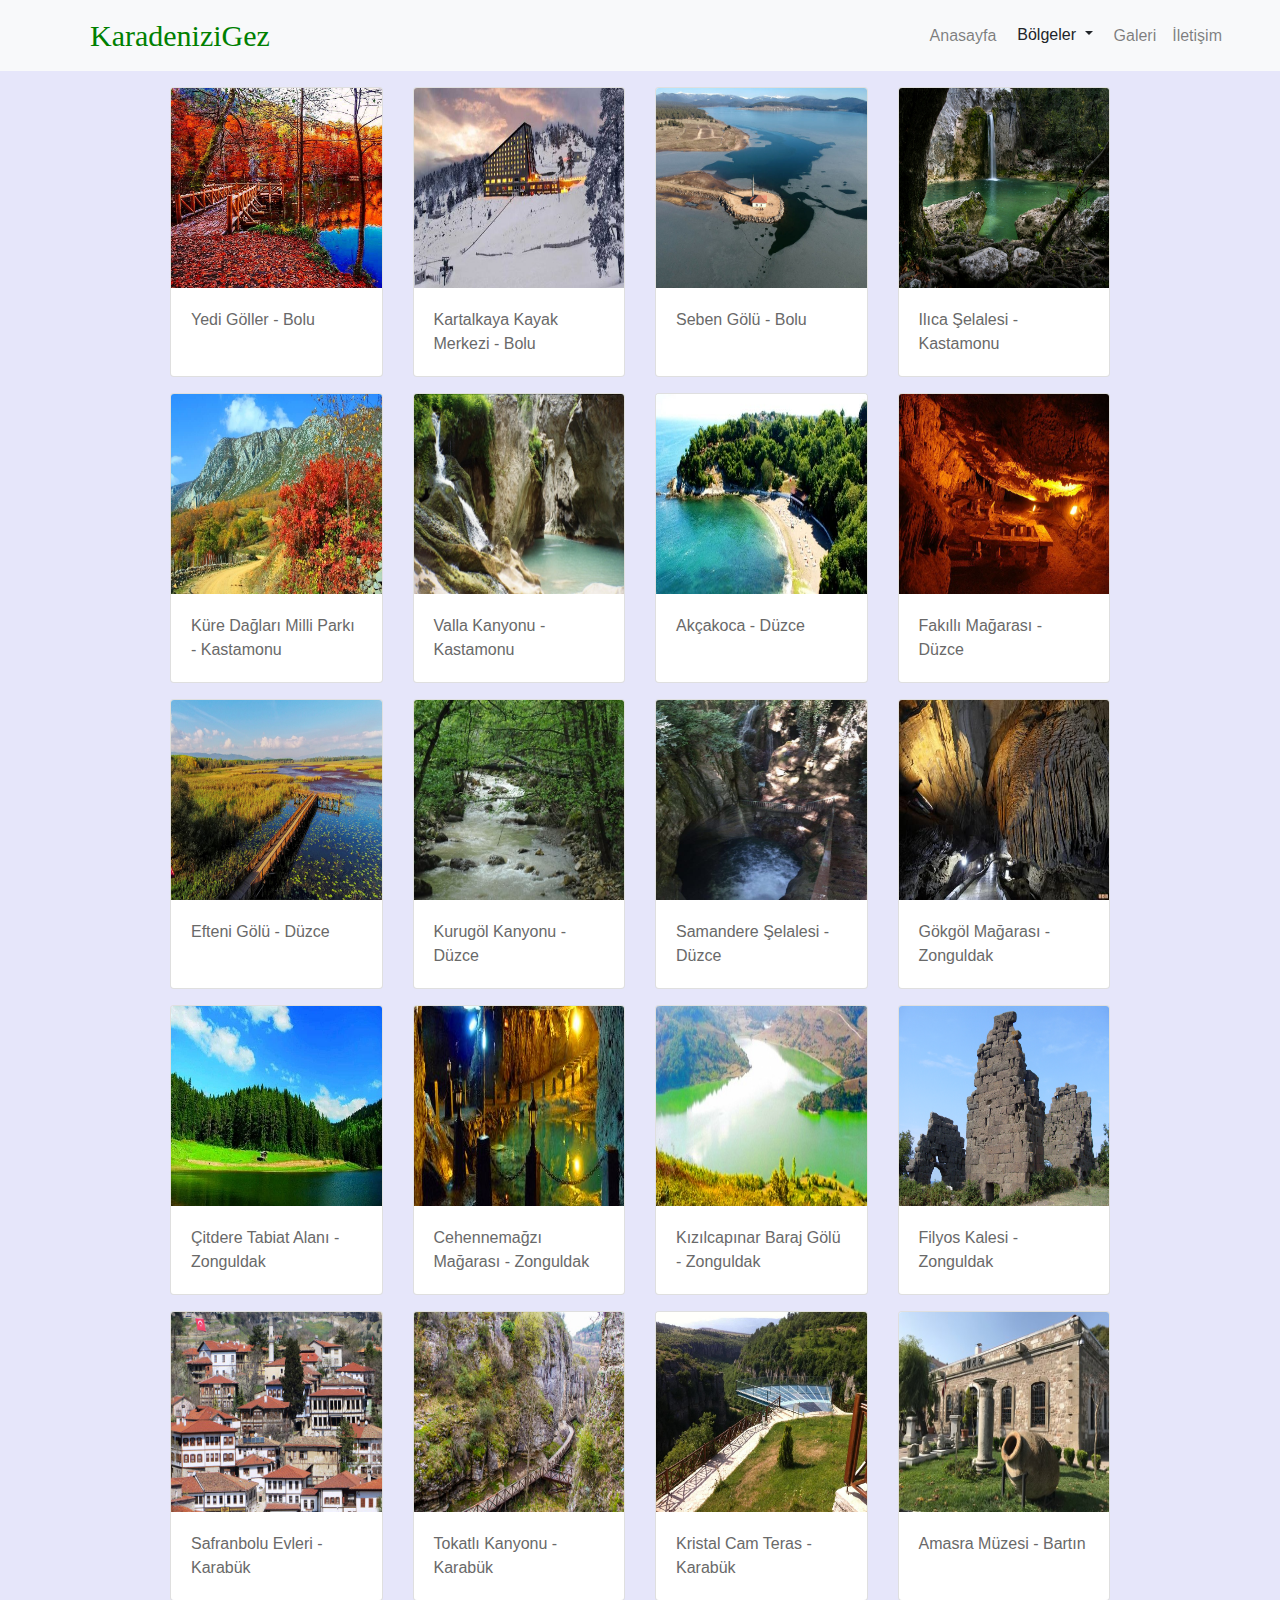
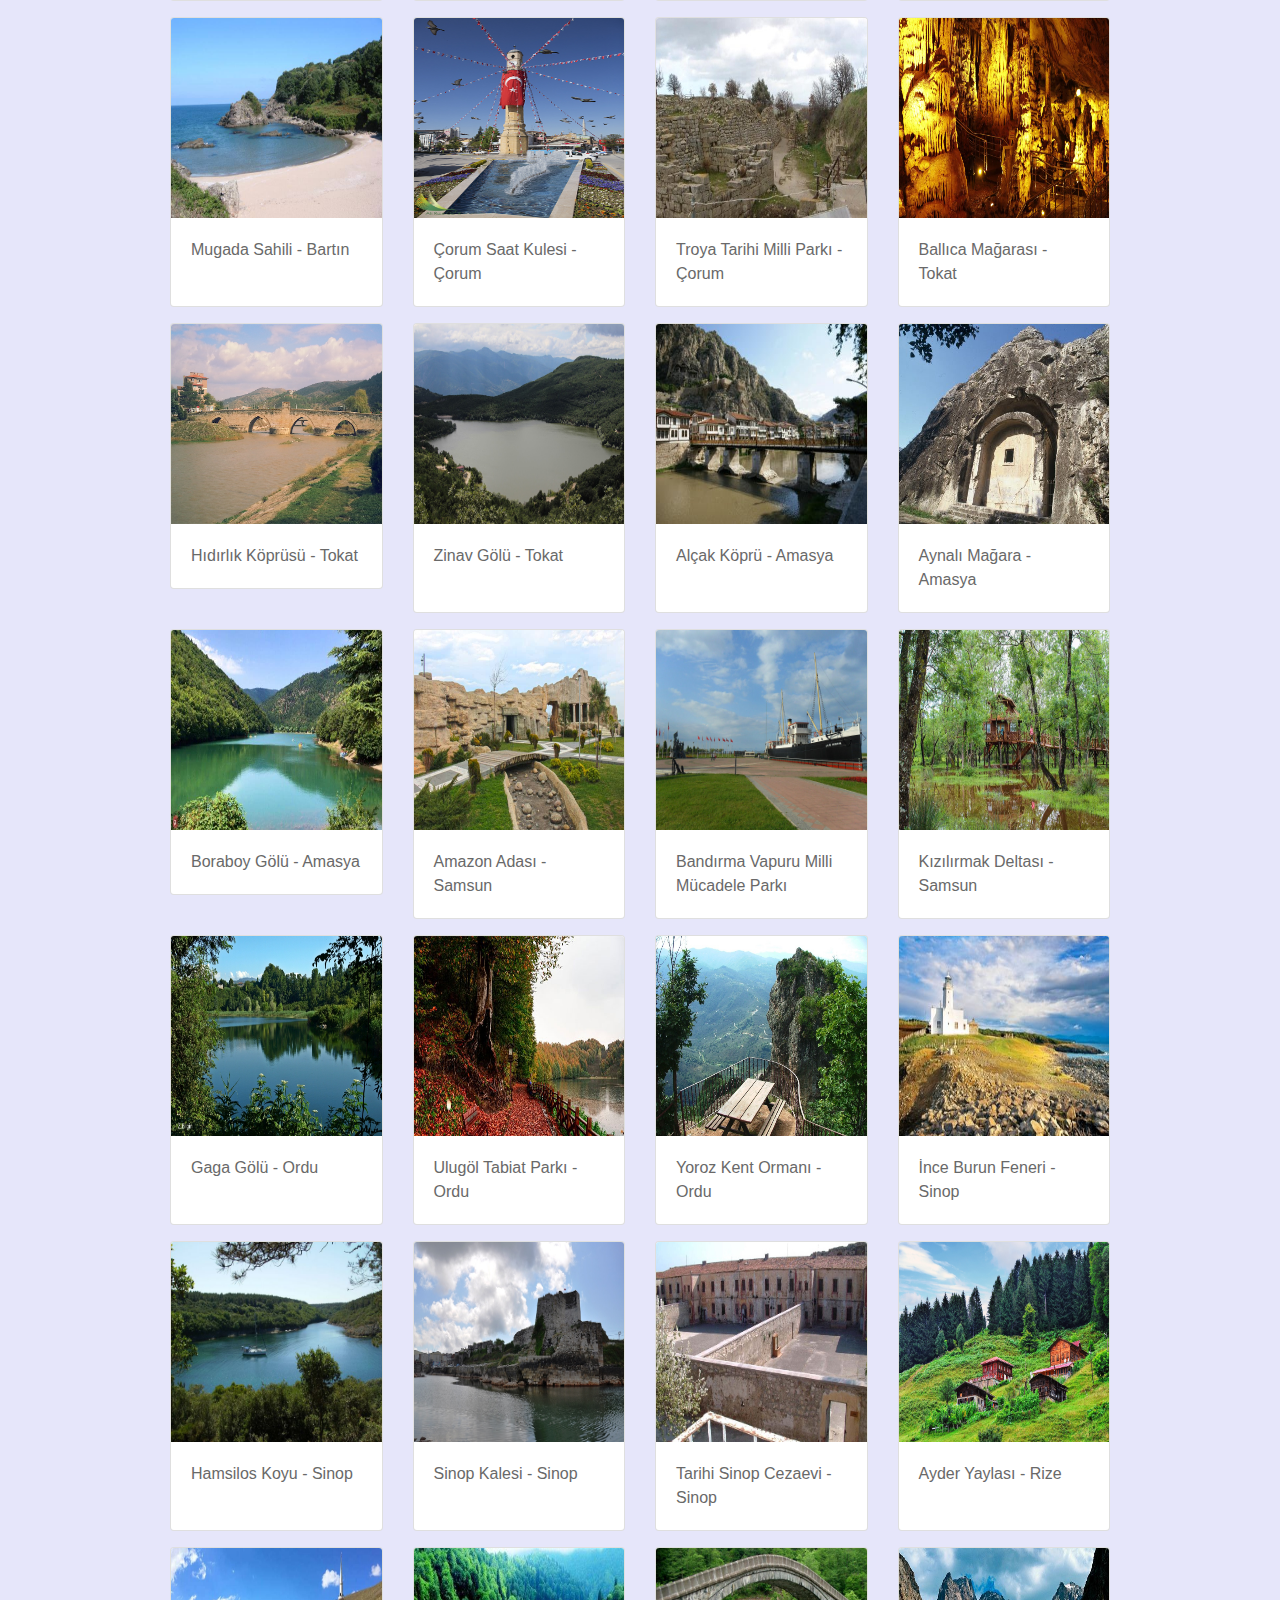
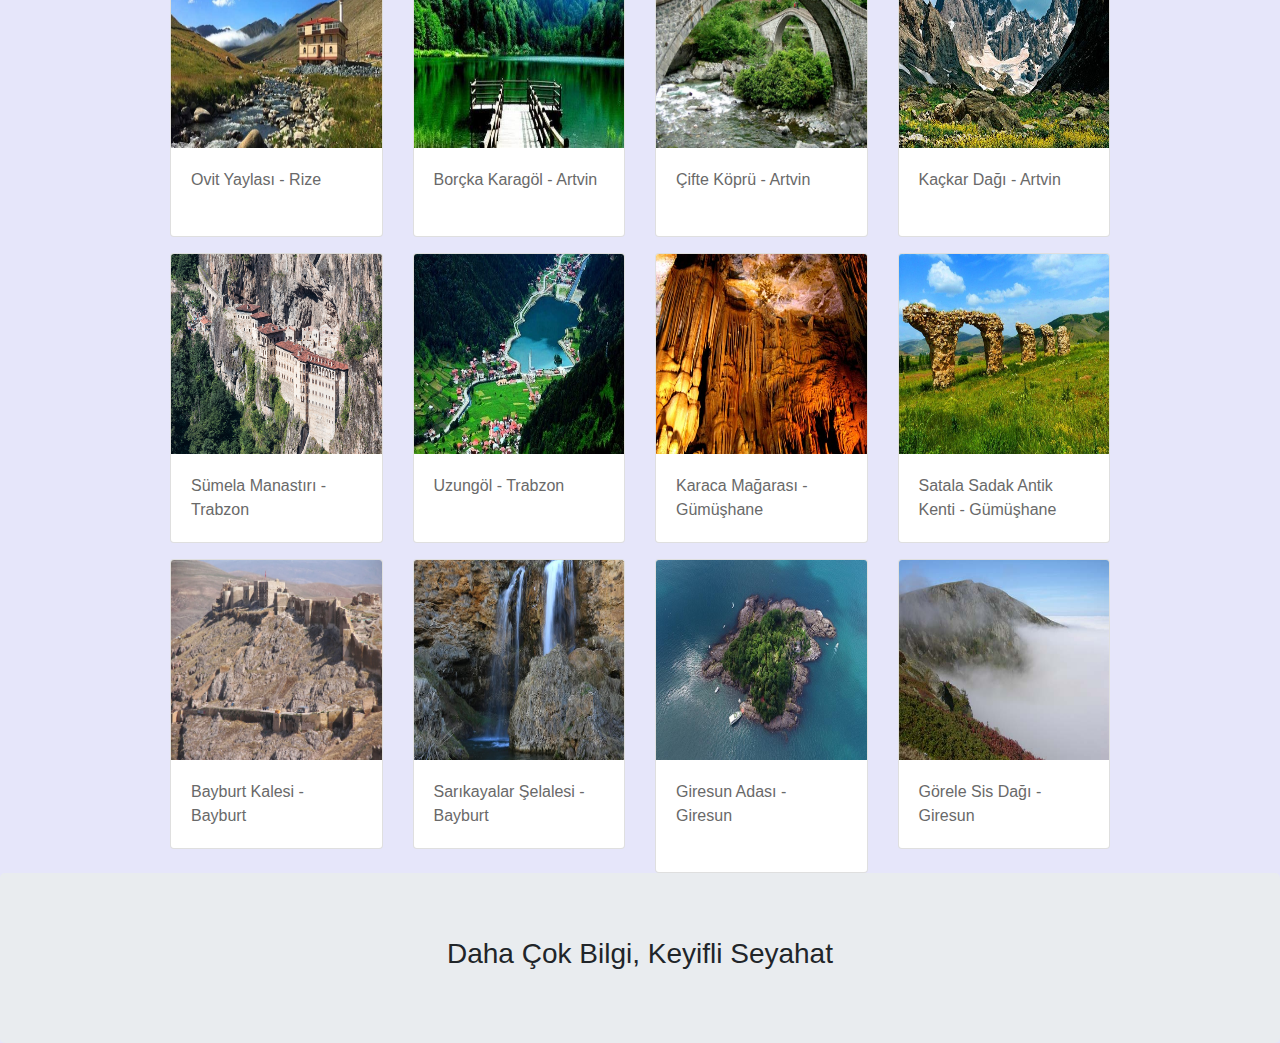
<file: Galeri.html>
<!doctype html>
<html>

<head>
    <!-- Required meta tags -->
    <meta charset="utf-8">
    <meta name="viewport" content="width=device-width, initial-scale=1, shrink-to-fit=no">

    <!-- Bootstrap CSS -->
    <link rel="stylesheet" href="https://stackpath.bootstrapcdn.com/bootstrap/4.3.1/css/bootstrap.min.css" integrity="sha384-ggOyR0iXCbMQv3Xipma34MD+dH/1fQ784/j6cY/iJTQUOhcWr7x9JvoRxT2MZw1T" crossorigin="anonymous">

    <!-- External CSS -->
    <link rel="stylesheet" href="css/style.css">

    <!-- Font Awesome -->
    <link rel="stylesheet" href="https://use.fontawesome.com/releases/v5.8.1/css/all.css" integrity="sha384-50oBUHEmvpQ+1lW4y57PTFmhCaXp0ML5d60M1M7uH2+nqUivzIebhndOJK28anvf" crossorigin="anonymous">

    <!--Java Sctript -->
    <script src="https://code.jquery.com/jquery-3.3.1.slim.min.js" integrity="sha384-q8i/X+965DzO0rT7abK41JStQIAqVgRVzpbzo5smXKp4YfRvH+8abtTE1Pi6jizo" crossorigin="anonymous"></script>
    <script src="https://cdnjs.cloudflare.com/ajax/libs/popper.js/1.14.7/umd/popper.min.js" integrity="sha384-UO2eT0CpHqdSJQ6hJty5KVphtPhzWj9WO1clHTMGa3JDZwrnQq4sF86dIHNDz0W1" crossorigin="anonymous"></script>
    <script src="https://stackpath.bootstrapcdn.com/bootstrap/4.3.1/js/bootstrap.min.js" integrity="sha384-JjSmVgyd0p3pXB1rRibZUAYoIIy6OrQ6VrjIEaFf/nJGzIxFDsf4x0xIM+B07jRM" crossorigin="anonymous"></script>

    <style>
        body {
            background-color: #E6E6FA;
        }

    </style>



    <title>Galeri</title>
</head>

<body>




    <!-- Navbar -->

    <nav class="navbar navbar-expand-lg navbar-light bg-light sticky-top">
        <i class="fab fa-pagelines"></i>
        <a class="navbar-brand" href="#"><span style="color: green;">KaradeniziGez</span></a>
        <button class="navbar-toggler" type="button" data-toggle="collapse" data-target="#navbarSupportedContent" aria-controls="navbarSupportedContent" aria-expanded="false" aria-label="Toggle navigation">
            <span class="navbar-toggler-icon"></span>
        </button>

        <div class="collapse navbar-collapse" id="navbarSupportedContent">
            <ul class="navbar-nav ml-auto">
                <li class="nav-item">
                    <a class="nav-link " href="index.html">Anasayfa</a>
                </li>
                <li class="nav-item">
                    <!-- Example single danger button -->
                    <div class="btn-group">
                        <button type="button" class="btn dropdown-toggle" data-toggle="dropdown" aria-haspopup="true" aria-expanded="false">
                            Bölgeler
                        </button>
                        <div class="dropdown-menu">
                            <a class="dropdown-item" href="Bati-karadeniz.html">Batı Karadeniz</a>
                            <a class="dropdown-item" href="Orta-karadeniz.html">Orta Karadeniz</a>
                            <a class="dropdown-item" href="Dogu-karadeniz.html">Doğu Karadeniz</a>
                        </div>
                    </div>
                </li>
                <li class="nav-item">
                    <a class="nav-link" href="Galeri.html">Galeri</a>
                </li>

                <li class="nav-item">
                    <a class="nav-link" href="Iletisim.html">İletişim</a>
                </li>

            </ul>

        </div>

    </nav>


    <!--Container-->

    <div class="container">
        <div class="row mt-3">
            <div class="col-lg-3 col-md-12 col-sm-12">
                <div class="card">
                    <!-- Button trigger modal -->

                    <a type="button" data-toggle="modal" data-target="#exampleModal">
                        <img src="images/Galeri/B-Yedigoller(Bolu).jpg" class="card-img-top w-100" alt="...">
                    </a>

                    <!-- Modal -->
                    <div class="modal fade" id="exampleModal" tabindex="-1" role="dialog" aria-labelledby="exampleModalLabel" aria-hidden="true">
                        <div class="modal-dialog modal-lg" role="document">
                            <div class="modal-content">
                                <div class="modal-header">
                                    <button type="button" class="close" data-dismiss="modal" aria-label="Close">
                                        <span aria-hidden="true">&times;</span>
                                    </button>
                                </div>
                                <div class="modal-body">
                                    <img class="w-100" src="images/Galeri/B-Yedigoller(Bolu).jpg">
                                </div>
                                <div class="modal-footer">
                                    <button type="button" class="btn btn-secondary" data-dismiss="modal">Kapat</button>
                                </div>
                            </div>
                        </div>
                    </div>
                    <div class="card-body">
                        <p class="card-text">Yedi Göller - Bolu <br> <br></p>

                    </div>
                </div>
            </div>

            <div class="col-lg-3 col-md-12 col-sm-12">
                <div class="card">
                    <!-- Button trigger modal -->

                    <a type="button" data-toggle="modal" data-target="#exampleModal1">
                        <img src="images/Galeri/B-KartalkayaKayakMerkezi(Bolu).jpg" class="card-img-top w-100" alt="...">
                    </a>

                    <!-- Modal -->
                    <div class="modal fade" id="exampleModal1" tabindex="-1" role="dialog" aria-labelledby="exampleModalLabel" aria-hidden="true">
                        <div class="modal-dialog modal-lg" role="document">
                            <div class="modal-content">
                                <div class="modal-header">
                                    <button type="button" class="close" data-dismiss="modal" aria-label="Close">
                                        <span aria-hidden="true">&times;</span>
                                    </button>
                                </div>
                                <div class="modal-body">
                                    <img class="w-100" src="images/Galeri/B-KartalkayaKayakMerkezi(Bolu).jpg">
                                </div>
                                <div class="modal-footer">
                                    <button type="button" class="btn btn-secondary" data-dismiss="modal">Kapat</button>
                                </div>
                            </div>
                        </div>
                    </div>
                    <div class="card-body">
                        <p class="card-text">Kartalkaya Kayak Merkezi - Bolu</p>
                    </div>
                </div>
            </div>


            <div class=" col-lg-3 col-md-12 col-sm-12">
                <div class="card">
                    <!-- Button trigger modal -->

                    <a type="button" data-toggle="modal" data-target="#exampleModal2">
                        <img src="images/Galeri/B-SebenGolu(Bolu).jpg" class="card-img-top w-100" alt="...">
                    </a>

                    <!-- Modal -->
                    <div class="modal fade" id="exampleModal2" tabindex="-1" role="dialog" aria-labelledby="exampleModalLabel" aria-hidden="true">
                        <div class="modal-dialog modal-lg" role="document">
                            <div class="modal-content">
                                <div class="modal-header">
                                    <button type="button" class="close" data-dismiss="modal" aria-label="Close">
                                        <span aria-hidden="true">&times;</span>
                                    </button>
                                </div>
                                <div class="modal-body">
                                    <img class="w-100" src="images/Galeri/B-SebenGolu(Bolu).jpg">
                                </div>
                                <div class="modal-footer">
                                    <button type="button" class="btn btn-secondary" data-dismiss="modal">Kapat</button>
                                </div>
                            </div>
                        </div>
                    </div>
                    <div class="card-body">
                        <p class="card-text">Seben Gölü - Bolu<br><br></p>
                    </div>
                </div>
            </div>


            <div class="col-lg-3 col-md-12 col-sm-12">
                <div class="card">
                    <!-- Button trigger modal -->

                    <a type="button" data-toggle="modal" data-target="#exampleModal3">
                        <img src="images/Galeri/B-%C4%B0l%C4%B1caSelalesi(Kastamonu).jpg" class="card-img-top w-100" alt="...">
                    </a>

                    <!-- Modal -->
                    <div class="modal fade" id="exampleModal3" tabindex="-1" role="dialog" aria-labelledby="exampleModalLabel" aria-hidden="true">
                        <div class="modal-dialog modal-lg" role="document">
                            <div class="modal-content">
                                <div class="modal-header">
                                    <button type="button" class="close" data-dismiss="modal" aria-label="Close">
                                        <span aria-hidden="true">&times;</span>
                                    </button>
                                </div>
                                <div class="modal-body">
                                    <img class="w-100" src="images/Galeri/B-%C4%B0l%C4%B1caSelalesi(Kastamonu).jpg">
                                </div>
                                <div class="modal-footer">
                                    <button type="button" class="btn btn-secondary" data-dismiss="modal">Kapat</button>
                                </div>
                            </div>
                        </div>
                    </div>
                    <div class="card-body">
                        <p class="card-text">Ilıca Şelalesi - Kastamonu</p>
                    </div>
                </div>
            </div>




        </div>







        <div class="row mt-3">
            <div class="col-lg-3 col-md-12 col-sm-12">
                <div class="card">
                    <!-- Button trigger modal -->

                    <a type="button" data-toggle="modal" data-target="#exampleModal4">
                        <img src="images/Galeri/B-KureDaglariMilliParki(Katamonu).jpg" class="card-img-top w-100" alt="...">
                    </a>

                    <!-- Modal -->
                    <div class="modal fade" id="exampleModal4" tabindex="-1" role="dialog" aria-labelledby="exampleModalLabel" aria-hidden="true">
                        <div class="modal-dialog modal-lg" role="document">
                            <div class="modal-content">
                                <div class="modal-header">
                                    <button type="button" class="close" data-dismiss="modal" aria-label="Close">
                                        <span aria-hidden="true">&times;</span>
                                    </button>
                                </div>
                                <div class="modal-body">
                                    <img class="w-100" src="images/Galeri/B-KureDaglariMilliParki(Katamonu).jpg">
                                </div>
                                <div class="modal-footer">
                                    <button type="button" class="btn btn-secondary" data-dismiss="modal">Kapat</button>
                                </div>
                            </div>
                        </div>
                    </div>
                    <div class="card-body">
                        <p class="card-text">Küre Dağları Milli Parkı - Kastamonu</p>
                    </div>
                </div>
            </div>

            <div class="col-lg-3 col-md-12 col-sm-12">
                <div class="card">
                    <!-- Button trigger modal -->

                    <a type="button" data-toggle="modal" data-target="#exampleModal5">
                        <img src="images/Galeri/B-VallaKanyonu(Kastamonu).jpg" class="card-img-top w-100" alt="...">
                    </a>

                    <!-- Modal -->
                    <div class="modal fade" id="exampleModal5" tabindex="-1" role="dialog" aria-labelledby="exampleModalLabel" aria-hidden="true">
                        <div class="modal-dialog modal-lg" role="document">
                            <div class="modal-content">
                                <div class="modal-header">
                                    <button type="button" class="close" data-dismiss="modal" aria-label="Close">
                                        <span aria-hidden="true">&times;</span>
                                    </button>
                                </div>
                                <div class="modal-body">
                                    <img class="w-100" src="images/Galeri/B-VallaKanyonu(Kastamonu).jpg">
                                </div>
                                <div class="modal-footer">
                                    <button type="button" class="btn btn-secondary" data-dismiss="modal">Kapat</button>
                                </div>
                            </div>
                        </div>
                    </div>
                    <div class="card-body">
                        <p class="card-text">Valla Kanyonu - Kastamonu</p>
                    </div>
                </div>
            </div>


            <div class=" col-lg-3 col-md-12 col-sm-12">
                <div class="card">
                    <!-- Button trigger modal -->

                    <a type="button" data-toggle="modal" data-target="#exampleModal6">
                        <img src="images/Galeri/B-Akcakoca(Duzce).jpg" class="card-img-top w-100" alt="...">
                    </a>

                    <!-- Modal -->
                    <div class="modal fade" id="exampleModal6" tabindex="-1" role="dialog" aria-labelledby="exampleModalLabel" aria-hidden="true">
                        <div class="modal-dialog modal-lg" role="document">
                            <div class="modal-content">
                                <div class="modal-header">
                                    <button type="button" class="close" data-dismiss="modal" aria-label="Close">
                                        <span aria-hidden="true">&times;</span>
                                    </button>
                                </div>
                                <div class="modal-body">
                                    <img class="w-100" src="images/Galeri/B-Akcakoca(Duzce).jpg">
                                </div>
                                <div class="modal-footer">
                                    <button type="button" class="btn btn-secondary" data-dismiss="modal">Kapat</button>
                                </div>
                            </div>
                        </div>
                    </div>
                    <div class="card-body">
                        <p class="card-text">Akçakoca - Düzce<br><br></p>
                    </div>
                </div>
            </div>


            <div class="col-lg-3 col-md-12 col-sm-12">
                <div class="card">
                    <!-- Button trigger modal -->

                    <a type="button" data-toggle="modal" data-target="#exampleModal7">
                        <img src="images/Galeri/B-FakilliMagarasi(Duzce).jpg" class="card-img-top w-100" alt="...">
                    </a>

                    <!-- Modal -->
                    <div class="modal fade" id="exampleModal7" tabindex="-1" role="dialog" aria-labelledby="exampleModalLabel" aria-hidden="true">
                        <div class="modal-dialog modal-lg" role="document">
                            <div class="modal-content">
                                <div class="modal-header">
                                    <button type="button" class="close" data-dismiss="modal" aria-label="Close">
                                        <span aria-hidden="true">&times;</span>
                                    </button>
                                </div>
                                <div class="modal-body">
                                    <img class="w-100" src="images/Galeri/B-FakilliMagarasi(Duzce).jpg">
                                </div>
                                <div class="modal-footer">
                                    <button type="button" class="btn btn-secondary" data-dismiss="modal">Kapat</button>
                                </div>
                            </div>
                        </div>
                    </div>
                    <div class="card-body">
                        <p class="card-text">Fakıllı Mağarası - Düzce</p>
                    </div>
                </div>
            </div>
        </div>





        <div class="row mt-3">
            <div class="col-lg-3 col-md-12 col-sm-12">
                <div class="card">
                    <!-- Button trigger modal -->

                    <a type="button" data-toggle="modal" data-target="#exampleModal8">
                        <img src="images/Galeri/B-EfteniGolu(Duzce).jpg" class="card-img-top w-100" alt="...">
                    </a>

                    <!-- Modal -->
                    <div class="modal fade" id="exampleModal8" tabindex="-1" role="dialog" aria-labelledby="exampleModalLabel" aria-hidden="true">
                        <div class="modal-dialog modal-lg" role="document">
                            <div class="modal-content">
                                <div class="modal-header">
                                    <button type="button" class="close" data-dismiss="modal" aria-label="Close">
                                        <span aria-hidden="true">&times;</span>
                                    </button>
                                </div>
                                <div class="modal-body">
                                    <img class="w-100" src="images/Galeri/B-EfteniGolu(Duzce).jpg">
                                </div>
                                <div class="modal-footer">
                                    <button type="button" class="btn btn-secondary" data-dismiss="modal">Kapat</button>
                                </div>
                            </div>
                        </div>
                    </div>
                    <div class="card-body">
                        <p class="card-text">Efteni Gölü - Düzce<br><br></p>
                    </div>
                </div>
            </div>

            <div class="col-lg-3 col-md-12 col-sm-12">
                <div class="card">
                    <!-- Button trigger modal -->

                    <a type="button" data-toggle="modal" data-target="#exampleModal9">
                        <img src="images/Galeri/B-KurugolKanyonu(Duzce).jpg" class="card-img-top w-100" alt="...">
                    </a>

                    <!-- Modal -->
                    <div class="modal fade" id="exampleModal9" tabindex="-1" role="dialog" aria-labelledby="exampleModalLabel" aria-hidden="true">
                        <div class="modal-dialog modal-lg" role="document">
                            <div class="modal-content">
                                <div class="modal-header">
                                    <button type="button" class="close" data-dismiss="modal" aria-label="Close">
                                        <span aria-hidden="true">&times;</span>
                                    </button>
                                </div>
                                <div class="modal-body">
                                    <img class="w-100" src="images/Galeri/B-KurugolKanyonu(Duzce).jpg">
                                </div>
                                <div class="modal-footer">
                                    <button type="button" class="btn btn-secondary" data-dismiss="modal">Kapat</button>
                                </div>
                            </div>
                        </div>
                    </div>
                    <div class="card-body">
                        <p class="card-text">Kurugöl Kanyonu - Düzce</p>
                    </div>
                </div>
            </div>


            <div class="col-lg-3 col-md-12 col-sm-12">
                <div class="card">
                    <!-- Button trigger modal -->

                    <a type="button" data-toggle="modal" data-target="#exampleModal10">
                        <img src="images/Galeri/B-SamandereSelalesi(Duzce).jpg" class="card-img-top w-100" alt="...">
                    </a>

                    <!-- Modal -->
                    <div class="modal fade" id="exampleModal10" tabindex="-1" role="dialog" aria-labelledby="exampleModalLabel" aria-hidden="true">
                        <div class="modal-dialog modal-lg" role="document">
                            <div class="modal-content">
                                <div class="modal-header">
                                    <button type="button" class="close" data-dismiss="modal" aria-label="Close">
                                        <span aria-hidden="true">&times;</span>
                                    </button>
                                </div>
                                <div class="modal-body">
                                    <img class="w-100" src="images/Galeri/B-SamandereSelalesi(Duzce).jpg">
                                </div>
                                <div class="modal-footer">
                                    <button type="button" class="btn btn-secondary" data-dismiss="modal">Kapat</button>
                                </div>
                            </div>
                        </div>
                    </div>
                    <div class="card-body">
                        <p class="card-text">Samandere Şelalesi - Düzce</p>
                    </div>
                </div>
            </div>


            <div class="col-lg-3 col-md-12 col-sm-12">
                <div class="card">
                    <!-- Button trigger modal -->

                    <a type="button" data-toggle="modal" data-target="#exampleModal11">
                        <img src="images/Galeri/GokgolMagarasi(Zonguldak).jpg" class="card-img-top w-100" alt="...">
                    </a>

                    <!-- Modal -->
                    <div class="modal fade" id="exampleModal11" tabindex="-1" role="dialog" aria-labelledby="exampleModalLabel" aria-hidden="true">
                        <div class="modal-dialog modal-lg" role="document">
                            <div class="modal-content">
                                <div class="modal-header">
                                    <button type="button" class="close" data-dismiss="modal" aria-label="Close">
                                        <span aria-hidden="true">&times;</span>
                                    </button>
                                </div>
                                <div class="modal-body">
                                    <img class="w-100" src="images/Galeri/GokgolMagarasi(Zonguldak).jpg">
                                </div>
                                <div class="modal-footer">
                                    <button type="button" class="btn btn-secondary" data-dismiss="modal">Kapat</button>
                                </div>
                            </div>
                        </div>
                    </div>
                    <div class="card-body">
                        <p class="card-text">Gökgöl Mağarası - Zonguldak</p>
                    </div>
                </div>
            </div>
        </div>




        <div class="row mt-3">
            <div class="col-lg-3 col-md-12 col-sm-12">
                <div class="card">
                    <!-- Button trigger modal -->

                    <a type="button" data-toggle="modal" data-target="#exampleModal12">
                        <img src="images/Galeri/B-CitdereTabiatAlani(Zonguldak).jpg" class="card-img-top w-100" alt="...">
                    </a>

                    <!-- Modal -->
                    <div class="modal fade" id="exampleModal12" tabindex="-1" role="dialog" aria-labelledby="exampleModalLabel" aria-hidden="true">
                        <div class="modal-dialog modal-lg" role="document">
                            <div class="modal-content">
                                <div class="modal-header">
                                    <button type="button" class="close" data-dismiss="modal" aria-label="Close">
                                        <span aria-hidden="true">&times;</span>
                                    </button>
                                </div>
                                <div class="modal-body">
                                    <img class="w-100" src="images/Galeri/B-CitdereTabiatAlani(Zonguldak).jpg">
                                </div>
                                <div class="modal-footer">
                                    <button type="button" class="btn btn-secondary" data-dismiss="modal">Kapat</button>
                                </div>
                            </div>
                        </div>
                    </div>
                    <div class="card-body">
                        <p class="card-text">Çitdere Tabiat Alanı - Zonguldak</p>
                    </div>
                </div>
            </div>

            <div class="col-lg-3 col-md-12 col-sm-12">
                <div class="card">
                    <!-- Button trigger modal -->

                    <a type="button" data-toggle="modal" data-target="#exampleModal13">
                        <img src="images/Galeri/B-CehennemagziMagarasi(Zonguldak).jpg" class="card-img-top w-100" alt="...">
                    </a>

                    <!-- Modal -->
                    <div class="modal fade" id="exampleModal13" tabindex="-1" role="dialog" aria-labelledby="exampleModalLabel" aria-hidden="true">
                        <div class="modal-dialog modal-lg" role="document">
                            <div class="modal-content">
                                <div class="modal-header">
                                    <button type="button" class="close" data-dismiss="modal" aria-label="Close">
                                        <span aria-hidden="true">&times;</span>
                                    </button>
                                </div>
                                <div class="modal-body">
                                    <img class="w-100" src="images/Galeri/B-CehennemagziMagarasi(Zonguldak).jpg">
                                </div>
                                <div class="modal-footer">
                                    <button type="button" class="btn btn-secondary" data-dismiss="modal">Kapat</button>
                                </div>
                            </div>
                        </div>
                    </div>
                    <div class="card-body">
                        <p class="card-text">Cehennemağzı Mağarası - Zonguldak</p>
                    </div>
                </div>
            </div>


            <div class="col-lg-3 col-md-12 col-sm-12">
                <div class="card">
                    <!-- Button trigger modal -->

                    <a type="button" data-toggle="modal" data-target="#exampleModal14">
                        <img src="images/Galeri/B-KizilcapinarBarajGolu(Zonguldak).jpg" class="card-img-top w-100" alt="...">
                    </a>

                    <!-- Modal -->
                    <div class="modal fade" id="exampleModal14" tabindex="-1" role="dialog" aria-labelledby="exampleModalLabel" aria-hidden="true">
                        <div class="modal-dialog modal-lg" role="document">
                            <div class="modal-content">
                                <div class="modal-header">
                                    <button type="button" class="close" data-dismiss="modal" aria-label="Close">
                                        <span aria-hidden="true">&times;</span>
                                    </button>
                                </div>
                                <div class="modal-body">
                                    <img class="w-100" src="images/Galeri/B-KizilcapinarBarajGolu(Zonguldak).jpg">
                                </div>
                                <div class="modal-footer">
                                    <button type="button" class="btn btn-secondary" data-dismiss="modal">Kapat</button>
                                </div>
                            </div>
                        </div>
                    </div>
                    <div class="card-body">
                        <p class="card-text">Kızılcapınar Baraj Gölü - Zonguldak</p>
                    </div>
                </div>
            </div>


            <div class="col-lg-3 col-md-12 col-sm-12">
                <div class="card">
                    <!-- Button trigger modal -->

                    <a type="button" data-toggle="modal" data-target="#exampleModal15">
                        <img src="images/Galeri/B-FilyosKalesi(Zonguldak).jpg" class="card-img-top w-100" alt="...">
                    </a>

                    <!-- Modal -->
                    <div class="modal fade" id="exampleModal15" tabindex="-1" role="dialog" aria-labelledby="exampleModalLabel" aria-hidden="true">
                        <div class="modal-dialog modal-lg" role="document">
                            <div class="modal-content">
                                <div class="modal-header">
                                    <button type="button" class="close" data-dismiss="modal" aria-label="Close">
                                        <span aria-hidden="true">&times;</span>
                                    </button>
                                </div>
                                <div class="modal-body">
                                    <img class="w-100" src="images/Galeri/B-FilyosKalesi(Zonguldak).jpg">
                                </div>
                                <div class="modal-footer">
                                    <button type="button" class="btn btn-secondary" data-dismiss="modal">Kapat</button>
                                </div>
                            </div>
                        </div>
                    </div>
                    <div class="card-body">
                        <p class="card-text">Filyos Kalesi - Zonguldak</p>
                    </div>
                </div>
            </div>
        </div>





        <div class="row mt-3">
            <div class="col-lg-3 col-md-12 col-sm-12">
                <div class="card">
                    <!-- Button trigger modal -->

                    <a type="button" data-toggle="modal" data-target="#exampleModal16">
                        <img src="images/Galeri/B-SafranboluEvleri(Karabuk).jpg" class="card-img-top w-100" alt="...">
                    </a>

                    <!-- Modal -->
                    <div class="modal fade" id="exampleModal16" tabindex="-1" role="dialog" aria-labelledby="exampleModalLabel" aria-hidden="true">
                        <div class="modal-dialog modal-lg" role="document">
                            <div class="modal-content">
                                <div class="modal-header">
                                    <button type="button" class="close" data-dismiss="modal" aria-label="Close">
                                        <span aria-hidden="true">&times;</span>
                                    </button>
                                </div>
                                <div class="modal-body">
                                    <img class="w-100" src="images/Galeri/B-SafranboluEvleri(Karabuk).jpg">
                                </div>
                                <div class="modal-footer">
                                    <button type="button" class="btn btn-secondary" data-dismiss="modal">Kapat</button>
                                </div>
                            </div>
                        </div>
                    </div>
                    <div class="card-body">
                        <p class="card-text">Safranbolu Evleri - Karabük</p>
                    </div>
                </div>
            </div>

            <div class="col-lg-3 col-md-12 col-sm-12">
                <div class="card">
                    <!-- Button trigger modal -->

                    <a type="button" data-toggle="modal" data-target="#exampleModal17">
                        <img src="images/Galeri/B-TokatliKanyonu(Karabuk).jpg" class="card-img-top w-100" alt="...">
                    </a>

                    <!-- Modal -->
                    <div class="modal fade" id="exampleModal17" tabindex="-1" role="dialog" aria-labelledby="exampleModalLabel" aria-hidden="true">
                        <div class="modal-dialog modal-lg" role="document">
                            <div class="modal-content">
                                <div class="modal-header">
                                    <button type="button" class="close" data-dismiss="modal" aria-label="Close">
                                        <span aria-hidden="true">&times;</span>
                                    </button>
                                </div>
                                <div class="modal-body">
                                    <img class="w-100" src="images/Galeri/B-TokatliKanyonu(Karabuk).jpg">
                                </div>
                                <div class="modal-footer">
                                    <button type="button" class="btn btn-secondary" data-dismiss="modal">Kapat</button>
                                </div>
                            </div>
                        </div>
                    </div>
                    <div class="card-body">
                        <p class="card-text">Tokatlı Kanyonu - Karabük</p>
                    </div>
                </div>
            </div>


            <div class="col-lg-3 col-md-12 col-sm-12">
                <div class="card">
                    <!-- Button trigger modal -->

                    <a type="button" data-toggle="modal" data-target="#exampleModal18">
                        <img src="images/Galeri/B-KristalCamTeras(Karabuk).jpg" class="card-img-top w-100" alt="...">
                    </a>

                    <!-- Modal -->
                    <div class="modal fade" id="exampleModal18" tabindex="-1" role="dialog" aria-labelledby="exampleModalLabel" aria-hidden="true">
                        <div class="modal-dialog modal-lg" role="document">
                            <div class="modal-content">
                                <div class="modal-header">
                                    <button type="button" class="close" data-dismiss="modal" aria-label="Close">
                                        <span aria-hidden="true">&times;</span>
                                    </button>
                                </div>
                                <div class="modal-body">
                                    <img class="w-100" src="images/Galeri/B-KristalCamTeras(Karabuk).jpg">
                                </div>
                                <div class="modal-footer">
                                    <button type="button" class="btn btn-secondary" data-dismiss="modal">Kapat</button>
                                </div>
                            </div>
                        </div>
                    </div>
                    <div class="card-body">
                        <p class="card-text">Kristal Cam Teras - Karabük</p>
                    </div>
                </div>
            </div>




            <div class="col-lg-3 col-md-12 col-sm-12">
                <div class="card">
                    <!-- Button trigger modal -->

                    <a type="button" data-toggle="modal" data-target="#exampleModal19">
                        <img src="images/Galeri/B-AmasraMuzesi(Bartin).jpg" class="card-img-top w-100" alt="...">
                    </a>

                    <!-- Modal -->
                    <div class="modal fade" id="exampleModal19" tabindex="-1" role="dialog" aria-labelledby="exampleModalLabel" aria-hidden="true">
                        <div class="modal-dialog modal-lg" role="document">
                            <div class="modal-content">
                                <div class="modal-header">
                                    <button type="button" class="close" data-dismiss="modal" aria-label="Close">
                                        <span aria-hidden="true">&times;</span>
                                    </button>
                                </div>
                                <div class="modal-body">
                                    <img class="w-100" src="images/Galeri/B-AmasraMuzesi(Bartin).jpg">
                                </div>
                                <div class="modal-footer">
                                    <button type="button" class="btn btn-secondary" data-dismiss="modal">Kapat</button>
                                </div>
                            </div>
                        </div>
                    </div>
                    <div class="card-body">
                        <p class="card-text">Amasra Müzesi - Bartın<br><br></p>
                    </div>
                </div>
            </div>



        </div>





        <div class="row mt-3">
            <div class="col-lg-3 col-md-12 col-sm-12">
                <div class="card">
                    <!-- Button trigger modal -->

                    <a type="button" data-toggle="modal" data-target="#exampleModal20">
                        <img src="images/Galeri/B-MugadaSahili(Bartin).jpg" class="card-img-top w-100" alt="...">
                    </a>

                    <!-- Modal -->
                    <div class="modal fade" id="exampleModal20" tabindex="-1" role="dialog" aria-labelledby="exampleModalLabel" aria-hidden="true">
                        <div class="modal-dialog modal-lg" role="document">
                            <div class="modal-content">
                                <div class="modal-header">
                                    <button type="button" class="close" data-dismiss="modal" aria-label="Close">
                                        <span aria-hidden="true">&times;</span>
                                    </button>
                                </div>
                                <div class="modal-body">
                                    <img class="w-100" src="images/Galeri/B-MugadaSahili(Bartin).jpg">
                                </div>
                                <div class="modal-footer">
                                    <button type="button" class="btn btn-secondary" data-dismiss="modal">Kapat</button>
                                </div>
                            </div>
                        </div>
                    </div>
                    <div class="card-body">
                        <p class="card-text">Mugada Sahili - Bartın<br><br></p>
                    </div>
                </div>
            </div>


            <div class="col-lg-3 col-md-12 col-sm-12">
                <div class="card">
                    <!-- Button trigger modal -->

                    <a type="button" data-toggle="modal" data-target="#exampleModal21">
                        <img src="images/Galeri/O-CorumSaatKulesi(Corum).jpg" class="card-img-top w-100" alt="...">
                    </a>

                    <!-- Modal -->
                    <div class="modal fade" id="exampleModal21" tabindex="-1" role="dialog" aria-labelledby="exampleModalLabel" aria-hidden="true">
                        <div class="modal-dialog modal-lg" role="document">
                            <div class="modal-content">
                                <div class="modal-header">
                                    <button type="button" class="close" data-dismiss="modal" aria-label="Close">
                                        <span aria-hidden="true">&times;</span>
                                    </button>
                                </div>
                                <div class="modal-body">
                                    <img class="w-100" src="images/Galeri/O-CorumSaatKulesi(Corum).jpg">
                                </div>
                                <div class="modal-footer">
                                    <button type="button" class="btn btn-secondary" data-dismiss="modal">Kapat</button>
                                </div>
                            </div>
                        </div>
                    </div>
                    <div class="card-body">
                        <p class="card-text">Çorum Saat Kulesi - Çorum</p>
                    </div>
                </div>
            </div>


            <div class="col-lg-3 col-md-12 col-sm-12">
                <div class="card">
                    <!-- Button trigger modal -->

                    <a type="button" data-toggle="modal" data-target="#exampleModal22">
                        <img src="images/Galeri/O-TroyaTarihiMilliParki(Corum).jpg" class="card-img-top w-100" alt="...">
                    </a>

                    <!-- Modal -->
                    <div class="modal fade" id="exampleModal22" tabindex="-1" role="dialog" aria-labelledby="exampleModalLabel" aria-hidden="true">
                        <div class="modal-dialog modal-lg" role="document">
                            <div class="modal-content">
                                <div class="modal-header">
                                    <button type="button" class="close" data-dismiss="modal" aria-label="Close">
                                        <span aria-hidden="true">&times;</span>
                                    </button>
                                </div>
                                <div class="modal-body">
                                    <img class="w-100" src="images/Galeri/O-TroyaTarihiMilliParki(Corum).jpg">
                                </div>
                                <div class="modal-footer">
                                    <button type="button" class="btn btn-secondary" data-dismiss="modal">Kapat</button>
                                </div>
                            </div>
                        </div>
                    </div>
                    <div class="card-body">
                        <p class="card-text">Troya Tarihi Milli Parkı - Çorum</p>
                    </div>
                </div>
            </div>


            <div class="col-lg-3 col-md-12 col-sm-12">
                <div class="card">
                    <!-- Button trigger modal -->

                    <a type="button" data-toggle="modal" data-target="#exampleModal23">
                        <img src="images/Galeri/O-BallicaMagarasi(Tokat).jpg" class="card-img-top w-100" alt="...">
                    </a>

                    <!-- Modal -->
                    <div class="modal fade" id="exampleModal23" tabindex="-1" role="dialog" aria-labelledby="exampleModalLabel" aria-hidden="true">
                        <div class="modal-dialog modal-lg" role="document">
                            <div class="modal-content">
                                <div class="modal-header">
                                    <button type="button" class="close" data-dismiss="modal" aria-label="Close">
                                        <span aria-hidden="true">&times;</span>
                                    </button>
                                </div>
                                <div class="modal-body">
                                    <img class="w-100" src="images/Galeri/O-BallicaMagarasi(Tokat).jpg">
                                </div>
                                <div class="modal-footer">
                                    <button type="button" class="btn btn-secondary" data-dismiss="modal">Kapat</button>
                                </div>
                            </div>
                        </div>
                    </div>
                    <div class="card-body">
                        <p class="card-text">Ballıca Mağarası - Tokat</p>
                    </div>
                </div>
            </div>
        </div>



        <div class="row mt-3">
            <div class="col-lg-3 col-md-12 col-sm-12">
                <div class="card">
                    <!-- Button trigger modal -->

                    <a type="button" data-toggle="modal" data-target="#exampleModal24">
                        <img src="images/Galeri/O-HidirlikKoprusu(Tokat).jpg" class="card-img-top w-100" alt="...">
                    </a>

                    <!-- Modal -->
                    <div class="modal fade" id="exampleModal24" tabindex="-1" role="dialog" aria-labelledby="exampleModalLabel" aria-hidden="true">
                        <div class="modal-dialog modal-lg" role="document">
                            <div class="modal-content">
                                <div class="modal-header">
                                    <button type="button" class="close" data-dismiss="modal" aria-label="Close">
                                        <span aria-hidden="true">&times;</span>
                                    </button>
                                </div>
                                <div class="modal-body">
                                    <img class="w-100" src="images/Galeri/O-HidirlikKoprusu(Tokat).jpg">
                                </div>
                                <div class="modal-footer">
                                    <button type="button" class="btn btn-secondary" data-dismiss="modal">Kapat</button>
                                </div>
                            </div>
                        </div>
                    </div>
                    <div class="card-body">
                        <p class="card-text">Hıdırlık Köprüsü - Tokat</p>
                    </div>
                </div>
            </div>

            <div class="col-lg-3 col-md-12 col-sm-12">
                <div class="card">
                    <!-- Button trigger modal -->

                    <a type="button" data-toggle="modal" data-target="#exampleModal25">
                        <img src="images/Galeri/O-ZinavGolu(Tokat).JPG" class="card-img-top w-100" alt="...">
                    </a>

                    <!-- Modal -->
                    <div class="modal fade" id="exampleModal25" tabindex="-1" role="dialog" aria-labelledby="exampleModalLabel" aria-hidden="true">
                        <div class="modal-dialog modal-lg" role="document">
                            <div class="modal-content">
                                <div class="modal-header">
                                    <button type="button" class="close" data-dismiss="modal" aria-label="Close">
                                        <span aria-hidden="true">&times;</span>
                                    </button>
                                </div>
                                <div class="modal-body">
                                    <img class="w-100" src="images/Galeri/O-ZinavGolu(Tokat).JPG">
                                </div>
                                <div class="modal-footer">
                                    <button type="button" class="btn btn-secondary" data-dismiss="modal">Kapat</button>
                                </div>
                            </div>
                        </div>
                    </div>
                    <div class="card-body">
                        <p class="card-text">Zinav Gölü - Tokat<br><br></p>
                    </div>
                </div>
            </div>


            <div class="col-lg-3 col-md-12 col-sm-12">
                <div class="card">
                    <!-- Button trigger modal -->

                    <a type="button" data-toggle="modal" data-target="#exampleModal26">
                        <img src="images/Galeri/O-AlcakKopru(Amasya).jpg" class="card-img-top w-100" alt="...">
                    </a>

                    <!-- Modal -->
                    <div class="modal fade" id="exampleModal26" tabindex="-1" role="dialog" aria-labelledby="exampleModalLabel" aria-hidden="true">
                        <div class="modal-dialog modal-lg" role="document">
                            <div class="modal-content">
                                <div class="modal-header">
                                    <button type="button" class="close" data-dismiss="modal" aria-label="Close">
                                        <span aria-hidden="true">&times;</span>
                                    </button>
                                </div>
                                <div class="modal-body">
                                    <img class="w-100" src="images/Galeri/O-AlcakKopru(Amasya).jpg">
                                </div>
                                <div class="modal-footer">
                                    <button type="button" class="btn btn-secondary" data-dismiss="modal">Kapat</button>
                                </div>
                            </div>
                        </div>
                    </div>
                    <div class="card-body">
                        <p class="card-text">Alçak Köprü - Amasya<br><br></p>
                    </div>
                </div>
            </div>


            <div class="col-lg-3 col-md-12 col-sm-12">
                <div class="card">
                    <!-- Button trigger modal -->

                    <a type="button" data-toggle="modal" data-target="#exampleModal27">
                        <img src="images/Galeri/O-AynaliMagara(Amasya).jpg" class="card-img-top w-100" alt="...">
                    </a>

                    <!-- Modal -->
                    <div class="modal fade" id="exampleModal27" tabindex="-1" role="dialog" aria-labelledby="exampleModalLabel" aria-hidden="true">
                        <div class="modal-dialog modal-lg" role="document">
                            <div class="modal-content">
                                <div class="modal-header">
                                    <button type="button" class="close" data-dismiss="modal" aria-label="Close">
                                        <span aria-hidden="true">&times;</span>
                                    </button>
                                </div>
                                <div class="modal-body">
                                    <img class="w-100" src="images/Galeri/O-AynaliMagara(Amasya).jpg">
                                </div>
                                <div class="modal-footer">
                                    <button type="button" class="btn btn-secondary" data-dismiss="modal">Kapat</button>
                                </div>
                            </div>
                        </div>
                    </div>
                    <div class="card-body">
                        <p class="card-text">Aynalı Mağara - Amasya</p>
                    </div>
                </div>
            </div>
        </div>




        <div class="row mt-3">
            <div class="col-lg-3 col-md-12 col-sm-12">
                <div class="card">
                    <!-- Button trigger modal -->

                    <a type="button" data-toggle="modal" data-target="#exampleModal28">
                        <img src="images/Galeri/O-BoraboyGolu(Amasya).jpg" class="card-img-top w-100" alt="...">
                    </a>

                    <!-- Modal -->
                    <div class="modal fade" id="exampleModal28" tabindex="-1" role="dialog" aria-labelledby="exampleModalLabel" aria-hidden="true">
                        <div class="modal-dialog modal-lg" role="document">
                            <div class="modal-content">
                                <div class="modal-header">
                                    <button type="button" class="close" data-dismiss="modal" aria-label="Close">
                                        <span aria-hidden="true">&times;</span>
                                    </button>
                                </div>
                                <div class="modal-body">
                                    <img class="w-100" src="images/Galeri/O-BoraboyGolu(Amasya).jpg">
                                </div>
                                <div class="modal-footer">
                                    <button type="button" class="btn btn-secondary" data-dismiss="modal">Kapat</button>
                                </div>
                            </div>
                        </div>
                    </div>
                    <div class="card-body">
                        <p class="card-text">Boraboy Gölü - Amasya</p>
                    </div>
                </div>
            </div>

            <div class="col-lg-3 col-md-12 col-sm-12">
                <div class="card">
                    <!-- Button trigger modal -->

                    <a type="button" data-toggle="modal" data-target="#exampleModal29">
                        <img src="images/Galeri/O-AmazonKoyuVeAmazonAdasi(Samsun).jpg" class="card-img-top w-100" alt="...">
                    </a>

                    <!-- Modal -->
                    <div class="modal fade" id="exampleModal29" tabindex="-1" role="dialog" aria-labelledby="exampleModalLabel" aria-hidden="true">
                        <div class="modal-dialog modal-lg" role="document">
                            <div class="modal-content">
                                <div class="modal-header">
                                    <button type="button" class="close" data-dismiss="modal" aria-label="Close">
                                        <span aria-hidden="true">&times;</span>
                                    </button>
                                </div>
                                <div class="modal-body">
                                    <img class="w-100" src="images/Galeri/O-AmazonKoyuVeAmazonAdasi(Samsun).jpg">
                                </div>
                                <div class="modal-footer">
                                    <button type="button" class="btn btn-secondary" data-dismiss="modal">Kapat</button>
                                </div>
                            </div>
                        </div>
                    </div>
                    <div class="card-body">
                        <p class="card-text">Amazon Adası - Samsun</p>
                    </div>
                </div>
            </div>


            <div class="col-lg-3 col-md-12 col-sm-12">
                <div class="card">
                    <!-- Button trigger modal -->

                    <a type="button" data-toggle="modal" data-target="#exampleModal30">
                        <img src="images/Galeri/O-BandirmaVapuruVeMilliMucadeleParki(Samsun).jpg" class="card-img-top w-100" alt="...">
                    </a>

                    <!-- Modal -->
                    <div class="modal fade" id="exampleModal30" tabindex="-1" role="dialog" aria-labelledby="exampleModalLabel" aria-hidden="true">
                        <div class="modal-dialog modal-lg" role="document">
                            <div class="modal-content">
                                <div class="modal-header">
                                    <button type="button" class="close" data-dismiss="modal" aria-label="Close">
                                        <span aria-hidden="true">&times;</span>
                                    </button>
                                </div>
                                <div class="modal-body">
                                    <img class="w-100" src="images/Galeri/O-BandirmaVapuruVeMilliMucadeleParki(Samsun).jpg">
                                </div>
                                <div class="modal-footer">
                                    <button type="button" class="btn btn-secondary" data-dismiss="modal">Kapat</button>
                                </div>
                            </div>
                        </div>
                    </div>
                    <div class="card-body">
                        <p class="card-text">Bandırma Vapuru Milli Mücadele Parkı</p>
                    </div>
                </div>
            </div>


            <div class="col-lg-3 col-md-12 col-sm-12">
                <div class="card">
                    <!-- Button trigger modal -->

                    <a type="button" data-toggle="modal" data-target="#exampleModal31">
                        <img src="images/Galeri/O-KizilirmakDeltasi(Samsun).jpg" class="card-img-top w-100" alt="...">
                    </a>

                    <!-- Modal -->
                    <div class="modal fade" id="exampleModal31" tabindex="-1" role="dialog" aria-labelledby="exampleModalLabel" aria-hidden="true">
                        <div class="modal-dialog modal-lg" role="document">
                            <div class="modal-content">
                                <div class="modal-header">
                                    <button type="button" class="close" data-dismiss="modal" aria-label="Close">
                                        <span aria-hidden="true">&times;</span>
                                    </button>
                                </div>
                                <div class="modal-body">
                                    <img class="w-100" src="images/Galeri/O-KizilirmakDeltasi(Samsun).jpg">
                                </div>
                                <div class="modal-footer">
                                    <button type="button" class="btn btn-secondary" data-dismiss="modal">Kapat</button>
                                </div>
                            </div>
                        </div>
                    </div>
                    <div class="card-body">
                        <p class="card-text">Kızılırmak Deltası - Samsun</p>
                    </div>
                </div>
            </div>
        </div>



        <div class="row mt-3">
            <div class="col-lg-3 col-md-12 col-sm-12">
                <div class="card">
                    <!-- Button trigger modal -->

                    <a type="button" data-toggle="modal" data-target="#exampleModal32">
                        <img src="images/Galeri/O-GagaGolu(Ordu).jpg" class="card-img-top w-100" alt="...">
                    </a>

                    <!-- Modal -->
                    <div class="modal fade" id="exampleModal32" tabindex="-1" role="dialog" aria-labelledby="exampleModalLabel" aria-hidden="true">
                        <div class="modal-dialog modal-lg" role="document">
                            <div class="modal-content">
                                <div class="modal-header">
                                    <button type="button" class="close" data-dismiss="modal" aria-label="Close">
                                        <span aria-hidden="true">&times;</span>
                                    </button>
                                </div>
                                <div class="modal-body">
                                    <img class="w-100" src="images/Galeri/O-GagaGolu(Ordu).jpg">
                                </div>
                                <div class="modal-footer">
                                    <button type="button" class="btn btn-secondary" data-dismiss="modal">Kapat</button>
                                </div>
                            </div>
                        </div>
                    </div>
                    <div class="card-body">
                        <p class="card-text">Gaga Gölü - Ordu<br><br></p>
                    </div>
                </div>
            </div>

            <div class="col-lg-3 col-md-12 col-sm-12">
                <div class="card">
                    <!-- Button trigger modal -->

                    <a type="button" data-toggle="modal" data-target="#exampleModal33">
                        <img src="images/Galeri/O-UlugolTabiatParki(Ordu).jpg" class="card-img-top w-100" alt="...">
                    </a>

                    <!-- Modal -->
                    <div class="modal fade" id="exampleModal33" tabindex="-1" role="dialog" aria-labelledby="exampleModalLabel" aria-hidden="true">
                        <div class="modal-dialog modal-lg" role="document">
                            <div class="modal-content">
                                <div class="modal-header">
                                    <button type="button" class="close" data-dismiss="modal" aria-label="Close">
                                        <span aria-hidden="true">&times;</span>
                                    </button>
                                </div>
                                <div class="modal-body">
                                    <img class="w-100" src="images/Galeri/O-UlugolTabiatParki(Ordu).jpg">
                                </div>
                                <div class="modal-footer">
                                    <button type="button" class="btn btn-secondary" data-dismiss="modal">Kapat</button>
                                </div>
                            </div>
                        </div>
                    </div>
                    <div class="card-body">
                        <p class="card-text">Ulugöl Tabiat Parkı - Ordu</p>
                    </div>
                </div>
            </div>


            <div class="col-lg-3 col-md-12 col-sm-12">
                <div class="card">
                    <!-- Button trigger modal -->

                    <a type="button" data-toggle="modal" data-target="#exampleModal34">
                        <img src="images/Galeri/O-YorozKentOrmani(Ordu).jpg" class="card-img-top w-100" alt="...">
                    </a>

                    <!-- Modal -->
                    <div class="modal fade" id="exampleModal34" tabindex="-1" role="dialog" aria-labelledby="exampleModalLabel" aria-hidden="true">
                        <div class="modal-dialog modal-lg" role="document">
                            <div class="modal-content">
                                <div class="modal-header">
                                    <button type="button" class="close" data-dismiss="modal" aria-label="Close">
                                        <span aria-hidden="true">&times;</span>
                                    </button>
                                </div>
                                <div class="modal-body">
                                    <img class="w-100" src="images/Galeri/O-YorozKentOrmani(Ordu).jpg">
                                </div>
                                <div class="modal-footer">
                                    <button type="button" class="btn btn-secondary" data-dismiss="modal">Kapat</button>
                                </div>
                            </div>
                        </div>
                    </div>
                    <div class="card-body">
                        <p class="card-text">Yoroz Kent Ormanı - Ordu</p>
                    </div>
                </div>
            </div>


            <div class="col-lg-3 col-md-12 col-sm-12">
                <div class="card">
                    <!-- Button trigger modal -->

                    <a type="button" data-toggle="modal" data-target="#exampleModal35">
                        <img src="images/Galeri/O-InceBurunFeneri(Sinop).jpg" class="card-img-top w-100" alt="...">
                    </a>

                    <!-- Modal -->
                    <div class="modal fade" id="exampleModal35" tabindex="-1" role="dialog" aria-labelledby="exampleModalLabel" aria-hidden="true">
                        <div class="modal-dialog modal-lg" role="document">
                            <div class="modal-content">
                                <div class="modal-header">
                                    <button type="button" class="close" data-dismiss="modal" aria-label="Close">
                                        <span aria-hidden="true">&times;</span>
                                    </button>
                                </div>
                                <div class="modal-body">
                                    <img class="w-100" src="images/Galeri/O-InceBurunFeneri(Sinop).jpg">
                                </div>
                                <div class="modal-footer">
                                    <button type="button" class="btn btn-secondary" data-dismiss="modal">Kapat</button>
                                </div>
                            </div>
                        </div>
                    </div>
                    <div class="card-body">
                        <p class="card-text">İnce Burun Feneri - Sinop</p>
                    </div>
                </div>
            </div>
        </div>



        <div class="row mt-3">
            <div class="col-lg-3 col-md-12 col-sm-12">
                <div class="card">
                    <!-- Button trigger modal -->

                    <a type="button" data-toggle="modal" data-target="#exampleModal36">
                        <img src="images/Galeri/O-HamsilosKoyu(Sinop).jpg" class="card-img-top w-100" alt="...">
                    </a>

                    <!-- Modal -->
                    <div class="modal fade" id="exampleModal36" tabindex="-1" role="dialog" aria-labelledby="exampleModalLabel" aria-hidden="true">
                        <div class="modal-dialog modal-lg" role="document">
                            <div class="modal-content">
                                <div class="modal-header">
                                    <button type="button" class="close" data-dismiss="modal" aria-label="Close">
                                        <span aria-hidden="true">&times;</span>
                                    </button>
                                </div>
                                <div class="modal-body">
                                    <img class="w-100" src="images/Galeri/O-HamsilosKoyu(Sinop).jpg">
                                </div>
                                <div class="modal-footer">
                                    <button type="button" class="btn btn-secondary" data-dismiss="modal">Kapat</button>
                                </div>
                            </div>
                        </div>
                    </div>
                    <div class="card-body">
                        <p class="card-text">Hamsilos Koyu - Sinop<br><br></p>
                    </div>
                </div>
            </div>

            <div class="col-lg-3 col-md-12 col-sm-12">
                <div class="card">
                    <!-- Button trigger modal -->

                    <a type="button" data-toggle="modal" data-target="#exampleModal37">
                        <img src="images/Galeri/O-SinopKalesi(Sinop).jpg" class="card-img-top w-100" alt="...">
                    </a>

                    <!-- Modal -->
                    <div class="modal fade" id="exampleModal37" tabindex="-1" role="dialog" aria-labelledby="exampleModalLabel" aria-hidden="true">
                        <div class="modal-dialog modal-lg" role="document">
                            <div class="modal-content">
                                <div class="modal-header">
                                    <button type="button" class="close" data-dismiss="modal" aria-label="Close">
                                        <span aria-hidden="true">&times;</span>
                                    </button>
                                </div>
                                <div class="modal-body">
                                    <img class="w-100" src="images/Galeri/O-SinopKalesi(Sinop).jpg">
                                </div>
                                <div class="modal-footer">
                                    <button type="button" class="btn btn-secondary" data-dismiss="modal">Kapat</button>
                                </div>
                            </div>
                        </div>
                    </div>
                    <div class="card-body">
                        <p class="card-text">Sinop Kalesi - Sinop<br><br></p>
                    </div>
                </div>
            </div>


            <div class="col-lg-3 col-md-12 col-sm-12">
                <div class="card">
                    <!-- Button trigger modal -->

                    <a type="button" data-toggle="modal" data-target="#exampleModal38">
                        <img src="images/Galeri/O-TarihiSinopCezaevi(Sinop).jpg" class="card-img-top w-100" alt="...">
                    </a>

                    <!-- Modal -->
                    <div class="modal fade" id="exampleModal38" tabindex="-1" role="dialog" aria-labelledby="exampleModalLabel" aria-hidden="true">
                        <div class="modal-dialog modal-lg" role="document">
                            <div class="modal-content">
                                <div class="modal-header">
                                    <button type="button" class="close" data-dismiss="modal" aria-label="Close">
                                        <span aria-hidden="true">&times;</span>
                                    </button>
                                </div>
                                <div class="modal-body">
                                    <img class="w-100" src="images/Galeri/O-TarihiSinopCezaevi(Sinop).jpg">
                                </div>
                                <div class="modal-footer">
                                    <button type="button" class="btn btn-secondary" data-dismiss="modal">Kapat</button>
                                </div>
                            </div>
                        </div>
                    </div>
                    <div class="card-body">
                        <p class="card-text">Tarihi Sinop Cezaevi - Sinop</p>
                    </div>
                </div>
            </div>


            <div class="col-lg-3 col-md-12 col-sm-12">
                <div class="card">
                    <!-- Button trigger modal -->

                    <a type="button" data-toggle="modal" data-target="#exampleModal39">
                        <img src="images/Galeri/D-AyderYaylasi(Rize).jpg" class="card-img-top w-100" alt="...">
                    </a>

                    <!-- Modal -->
                    <div class="modal fade" id="exampleModal39" tabindex="-1" role="dialog" aria-labelledby="exampleModalLabel" aria-hidden="true">
                        <div class="modal-dialog modal-lg" role="document">
                            <div class="modal-content">
                                <div class="modal-header">
                                    <button type="button" class="close" data-dismiss="modal" aria-label="Close">
                                        <span aria-hidden="true">&times;</span>
                                    </button>
                                </div>
                                <div class="modal-body">
                                    <img class="w-100" src="images/Galeri/D-AyderYaylasi(Rize).jpg">
                                </div>
                                <div class="modal-footer">
                                    <button type="button" class="btn btn-secondary" data-dismiss="modal">Kapat</button>
                                </div>
                            </div>
                        </div>
                    </div>
                    <div class="card-body">
                        <p class="card-text">Ayder Yaylası - Rize<br><br></p>
                    </div>
                </div>
            </div>
        </div>



        <div class="row mt-3">
            <div class="col-lg-3 col-md-12 col-sm-12">
                <div class="card">
                    <!-- Button trigger modal -->

                    <a type="button" data-toggle="modal" data-target="#exampleModal40">
                        <img src="images/Galeri/D-OvitYaylasi(Rize).jpg" class="card-img-top w-100" alt="...">
                    </a>

                    <!-- Modal -->
                    <div class="modal fade" id="exampleModal40" tabindex="-1" role="dialog" aria-labelledby="exampleModalLabel" aria-hidden="true">
                        <div class="modal-dialog modal-lg" role="document">
                            <div class="modal-content">
                                <div class="modal-header">
                                    <button type="button" class="close" data-dismiss="modal" aria-label="Close">
                                        <span aria-hidden="true">&times;</span>
                                    </button>
                                </div>
                                <div class="modal-body">
                                    <img class="w-100" src="images/Galeri/D-OvitYaylasi(Rize).jpg">
                                </div>
                                <div class="modal-footer">
                                    <button type="button" class="btn btn-secondary" data-dismiss="modal">Kapat</button>
                                </div>
                            </div>
                        </div>
                    </div>
                    <div class="card-body">
                        <p class="card-text">Ovit Yaylası - Rize<br><br></p>
                    </div>
                </div>
            </div>

            <div class="col-lg-3 col-md-12 col-sm-12">
                <div class="card">
                    <!-- Button trigger modal -->

                    <a type="button" data-toggle="modal" data-target="#exampleModal41">
                        <img src="images/Galeri/D-BorckaKaragol(Artvin).jpg" class="card-img-top w-100" alt="...">
                    </a>

                    <!-- Modal -->
                    <div class="modal fade" id="exampleModal41" tabindex="-1" role="dialog" aria-labelledby="exampleModalLabel" aria-hidden="true">
                        <div class="modal-dialog modal-lg" role="document">
                            <div class="modal-content">
                                <div class="modal-header">
                                    <button type="button" class="close" data-dismiss="modal" aria-label="Close">
                                        <span aria-hidden="true">&times;</span>
                                    </button>
                                </div>
                                <div class="modal-body">
                                    <img class="w-100" src="images/Galeri/D-BorckaKaragol(Artvin).jpg">
                                </div>
                                <div class="modal-footer">
                                    <button type="button" class="btn btn-secondary" data-dismiss="modal">Kapat</button>
                                </div>
                            </div>
                        </div>
                    </div>
                    <div class="card-body">
                        <p class="card-text">Borçka Karagöl - Artvin<br><br></p>
                    </div>
                </div>
            </div>


            <div class="col-lg-3 col-md-12 col-sm-12">
                <div class="card">
                    <!-- Button trigger modal -->

                    <a type="button" data-toggle="modal" data-target="#exampleModal42">
                        <img src="images/Galeri/D-CifteKopru(Artvin).jpg" class="card-img-top w-100" alt="...">
                    </a>

                    <!-- Modal -->
                    <div class="modal fade" id="exampleModal42" tabindex="-1" role="dialog" aria-labelledby="exampleModalLabel" aria-hidden="true">
                        <div class="modal-dialog modal-lg" role="document">
                            <div class="modal-content">
                                <div class="modal-header">
                                    <button type="button" class="close" data-dismiss="modal" aria-label="Close">
                                        <span aria-hidden="true">&times;</span>
                                    </button>
                                </div>
                                <div class="modal-body">
                                    <img class="w-100" src="images/Galeri/D-CifteKopru(Artvin).jpg">
                                </div>
                                <div class="modal-footer">
                                    <button type="button" class="btn btn-secondary" data-dismiss="modal">Kapat</button>
                                </div>
                            </div>
                        </div>
                    </div>
                    <div class="card-body">
                        <p class="card-text">Çifte Köprü - Artvin<br><br></p>
                    </div>
                </div>
            </div>


            <div class="col-lg-3 col-md-12 col-sm-12">
                <div class="card">
                    <!-- Button trigger modal -->

                    <a type="button" data-toggle="modal" data-target="#exampleModal43">
                        <img src="images/Galeri/D-KackarDagi(Artvin).jpg" class="card-img-top w-100" alt="...">
                    </a>

                    <!-- Modal -->
                    <div class="modal fade" id="exampleModal43" tabindex="-1" role="dialog" aria-labelledby="exampleModalLabel" aria-hidden="true">
                        <div class="modal-dialog modal-lg" role="document">
                            <div class="modal-content">
                                <div class="modal-header">
                                    <button type="button" class="close" data-dismiss="modal" aria-label="Close">
                                        <span aria-hidden="true">&times;</span>
                                    </button>
                                </div>
                                <div class="modal-body">
                                    <img class="w-100" src="images/Galeri/D-KackarDagi(Artvin).jpg">
                                </div>
                                <div class="modal-footer">
                                    <button type="button" class="btn btn-secondary" data-dismiss="modal">Kapat</button>
                                </div>
                            </div>
                        </div>
                    </div>
                    <div class="card-body">
                        <p class="card-text">Kaçkar Dağı - Artvin<br><br></p>
                    </div>
                </div>
            </div>
        </div>




        <div class="row mt-3">
            <div class="col-lg-3 col-md-12 col-sm-12">
                <div class="card">
                    <!-- Button trigger modal -->

                    <a type="button" data-toggle="modal" data-target="#exampleModal44">
                        <img src="images/Galeri/D-SumelaManastiri(Trabzon).jpg" class="card-img-top w-100" alt="...">
                    </a>

                    <!-- Modal -->
                    <div class="modal fade" id="exampleModal44" tabindex="-1" role="dialog" aria-labelledby="exampleModalLabel" aria-hidden="true">
                        <div class="modal-dialog modal-lg" role="document">
                            <div class="modal-content">
                                <div class="modal-header">
                                    <button type="button" class="close" data-dismiss="modal" aria-label="Close">
                                        <span aria-hidden="true">&times;</span>
                                    </button>
                                </div>
                                <div class="modal-body">
                                    <img class="w-100" src="images/Galeri/D-SumelaManastiri(Trabzon).jpg">
                                </div>
                                <div class="modal-footer">
                                    <button type="button" class="btn btn-secondary" data-dismiss="modal">Kapat</button>
                                </div>
                            </div>
                        </div>
                    </div>
                    <div class="card-body">
                        <p class="card-text">Sümela Manastırı - Trabzon</p>
                    </div>
                </div>
            </div>

            <div class="col-lg-3 col-md-12 col-sm-12">
                <div class="card">
                    <!-- Button trigger modal -->

                    <a type="button" data-toggle="modal" data-target="#exampleModal45">
                        <img src="images/Galeri/D-Uzungol(Trabzon).jpg" class="card-img-top w-100" alt="...">
                    </a>

                    <!-- Modal -->
                    <div class="modal fade" id="exampleModal45" tabindex="-1" role="dialog" aria-labelledby="exampleModalLabel" aria-hidden="true">
                        <div class="modal-dialog modal-lg" role="document">
                            <div class="modal-content">
                                <div class="modal-header">
                                    <button type="button" class="close" data-dismiss="modal" aria-label="Close">
                                        <span aria-hidden="true">&times;</span>
                                    </button>
                                </div>
                                <div class="modal-body">
                                    <img class="w-100" src="images/Galeri/D-Uzungol(Trabzon).jpg">
                                </div>
                                <div class="modal-footer">
                                    <button type="button" class="btn btn-secondary" data-dismiss="modal">Kapat</button>
                                </div>
                            </div>
                        </div>
                    </div>
                    <div class="card-body">
                        <p class="card-text">Uzungöl - Trabzon<br><br></p>
                    </div>
                </div>
            </div>


            <div class="col-lg-3 col-md-12 col-sm-12">
                <div class="card">
                    <!-- Button trigger modal -->

                    <a type="button" data-toggle="modal" data-target="#exampleModal46">
                        <img src="images/Galeri/D-KaracaMagarasi(Gumushane).jpg" class="card-img-top w-100" alt="...">
                    </a>

                    <!-- Modal -->
                    <div class="modal fade" id="exampleModal46" tabindex="-1" role="dialog" aria-labelledby="exampleModalLabel" aria-hidden="true">
                        <div class="modal-dialog modal-lg" role="document">
                            <div class="modal-content">
                                <div class="modal-header">
                                    <button type="button" class="close" data-dismiss="modal" aria-label="Close">
                                        <span aria-hidden="true">&times;</span>
                                    </button>
                                </div>
                                <div class="modal-body">
                                    <img class="w-100" src="images/Galeri/D-KaracaMagarasi(Gumushane).jpg">
                                </div>
                                <div class="modal-footer">
                                    <button type="button" class="btn btn-secondary" data-dismiss="modal">Kapat</button>
                                </div>
                            </div>
                        </div>
                    </div>
                    <div class="card-body">
                        <p class="card-text">Karaca Mağarası - Gümüşhane</p>
                    </div>
                </div>
            </div>


            <div class="col-lg-3 col-md-12 col-sm-12">
                <div class="card">
                    <!-- Button trigger modal -->

                    <a type="button" data-toggle="modal" data-target="#exampleModal47">
                        <img src="images/Galeri/D-SatalaSadakAntikKenti(Gumushane).jpg" class="card-img-top w-100" alt="...">
                    </a>

                    <!-- Modal -->
                    <div class="modal fade" id="exampleModal47" tabindex="-1" role="dialog" aria-labelledby="exampleModalLabel" aria-hidden="true">
                        <div class="modal-dialog modal-lg" role="document">
                            <div class="modal-content">
                                <div class="modal-header">
                                    <button type="button" class="close" data-dismiss="modal" aria-label="Close">
                                        <span aria-hidden="true">&times;</span>
                                    </button>
                                </div>
                                <div class="modal-body">
                                    <img class="w-100" src="images/Galeri/D-SatalaSadakAntikKenti(Gumushane).jpg">
                                </div>
                                <div class="modal-footer">
                                    <button type="button" class="btn btn-secondary" data-dismiss="modal">Kapat</button>
                                </div>
                            </div>
                        </div>
                    </div>
                    <div class="card-body">
                        <p class="card-text">Satala Sadak Antik Kenti - Gümüşhane</p>
                    </div>
                </div>
            </div>
        </div>



        <div class="row mt-3">
            <div class="col-lg-3 col-md-12 col-sm-12">
                <div class="card">
                    <!-- Button trigger modal -->

                    <a type="button" data-toggle="modal" data-target="#exampleModal48">
                        <img src="images/Galeri/D-BayburtKalesi(Bayburt).jpg" class="card-img-top w-100" alt="...">
                    </a>

                    <!-- Modal -->
                    <div class="modal fade" id="exampleModal48" tabindex="-1" role="dialog" aria-labelledby="exampleModalLabel" aria-hidden="true">
                        <div class="modal-dialog modal-lg" role="document">
                            <div class="modal-content">
                                <div class="modal-header">
                                    <button type="button" class="close" data-dismiss="modal" aria-label="Close">
                                        <span aria-hidden="true">&times;</span>
                                    </button>
                                </div>
                                <div class="modal-body">
                                    <img class="w-100" src="images/Galeri/D-BayburtKalesi(Bayburt).jpg">
                                </div>
                                <div class="modal-footer">
                                    <button type="button" class="btn btn-secondary" data-dismiss="modal">Kapat</button>
                                </div>
                            </div>
                        </div>
                    </div>
                    <div class="card-body">
                        <p class="card-text">Bayburt Kalesi - Bayburt</p>
                    </div>
                </div>
            </div>

            <div class="col-lg-3 col-md-12 col-sm-12">
                <div class="card">
                    <!-- Button trigger modal -->

                    <a type="button" data-toggle="modal" data-target="#exampleModal49">
                        <img src="images/Galeri/D-Sar%C4%B1kayalarSelalesi(Bayburt).jpg" class="card-img-top w-100" alt="...">
                    </a>

                    <!-- Modal -->
                    <div class="modal fade" id="exampleModal49" tabindex="-1" role="dialog" aria-labelledby="exampleModalLabel" aria-hidden="true">
                        <div class="modal-dialog modal-lg" role="document">
                            <div class="modal-content">
                                <div class="modal-header">
                                    <button type="button" class="close" data-dismiss="modal" aria-label="Close">
                                        <span aria-hidden="true">&times;</span>
                                    </button>
                                </div>
                                <div class="modal-body">
                                    <img class="w-100" src="images/Galeri/D-Sar%C4%B1kayalarSelalesi(Bayburt).jpg">
                                </div>
                                <div class="modal-footer">
                                    <button type="button" class="btn btn-secondary" data-dismiss="modal">Kapat</button>
                                </div>
                            </div>
                        </div>
                    </div>
                    <div class="card-body">
                        <p class="card-text">Sarıkayalar Şelalesi - Bayburt</p>
                    </div>
                </div>
            </div>


            <div class="col-lg-3 col-md-12 col-sm-12">
                <div class="card">
                    <!-- Button trigger modal -->

                    <a type="button" data-toggle="modal" data-target="#exampleModal50">
                        <img src="images/Galeri/D-GiresunAdasi(Giresun).jpg" class="card-img-top w-100" alt="...">
                    </a>

                    <!-- Modal -->
                    <div class="modal fade" id="exampleModal50" tabindex="-1" role="dialog" aria-labelledby="exampleModalLabel" aria-hidden="true">
                        <div class="modal-dialog modal-lg" role="document">
                            <div class="modal-content">
                                <div class="modal-header">
                                    <button type="button" class="close" data-dismiss="modal" aria-label="Close">
                                        <span aria-hidden="true">&times;</span>
                                    </button>
                                </div>
                                <div class="modal-body">
                                    <img class="w-100" src="images/Galeri/D-GiresunAdasi(Giresun).jpg">
                                </div>
                                <div class="modal-footer">
                                    <button type="button" class="btn btn-secondary" data-dismiss="modal">Kapat</button>
                                </div>
                            </div>
                        </div>
                    </div>
                    <div class="card-body">
                        <p class="card-text">Giresun Adası - Giresun<br><br></p>
                    </div>
                </div>
            </div>


            <div class="col-lg-3 col-md-12 col-sm-12">
                <div class="card">
                    <!-- Button trigger modal -->

                    <a type="button" data-toggle="modal" data-target="#exampleModal51">
                        <img src="images/Galeri/D-GoreleSisDagi(Giresun).jpg" class="card-img-top w-100" alt="...">
                    </a>

                    <!-- Modal -->
                    <div class="modal fade" id="exampleModal51" tabindex="-1" role="dialog" aria-labelledby="exampleModalLabel" aria-hidden="true">
                        <div class="modal-dialog modal-lg" role="document">
                            <div class="modal-content">
                                <div class="modal-header">
                                    <button type="button" class="close" data-dismiss="modal" aria-label="Close">
                                        <span aria-hidden="true">&times;</span>
                                    </button>
                                </div>
                                <div class="modal-body">
                                    <img class="w-100" src="images/Galeri/D-GoreleSisDagi(Giresun).jpg">
                                </div>
                                <div class="modal-footer">
                                    <button type="button" class="btn btn-secondary" data-dismiss="modal">Kapat</button>
                                </div>
                            </div>
                        </div>
                    </div>
                    <div class="card-body">
                        <p class="card-text">Görele Sis Dağı - Giresun</p>
                    </div>
                </div>
            </div>
        </div>





    </div>




    <div class="jumbotron text-center">

        <i class="fab fa-pagelines fa-5x" id="f1"></i>

        <h3 class="footer">Daha Çok Bilgi, Keyifli Seyahat</h3>



    </div>




</body>

</html>
</file>
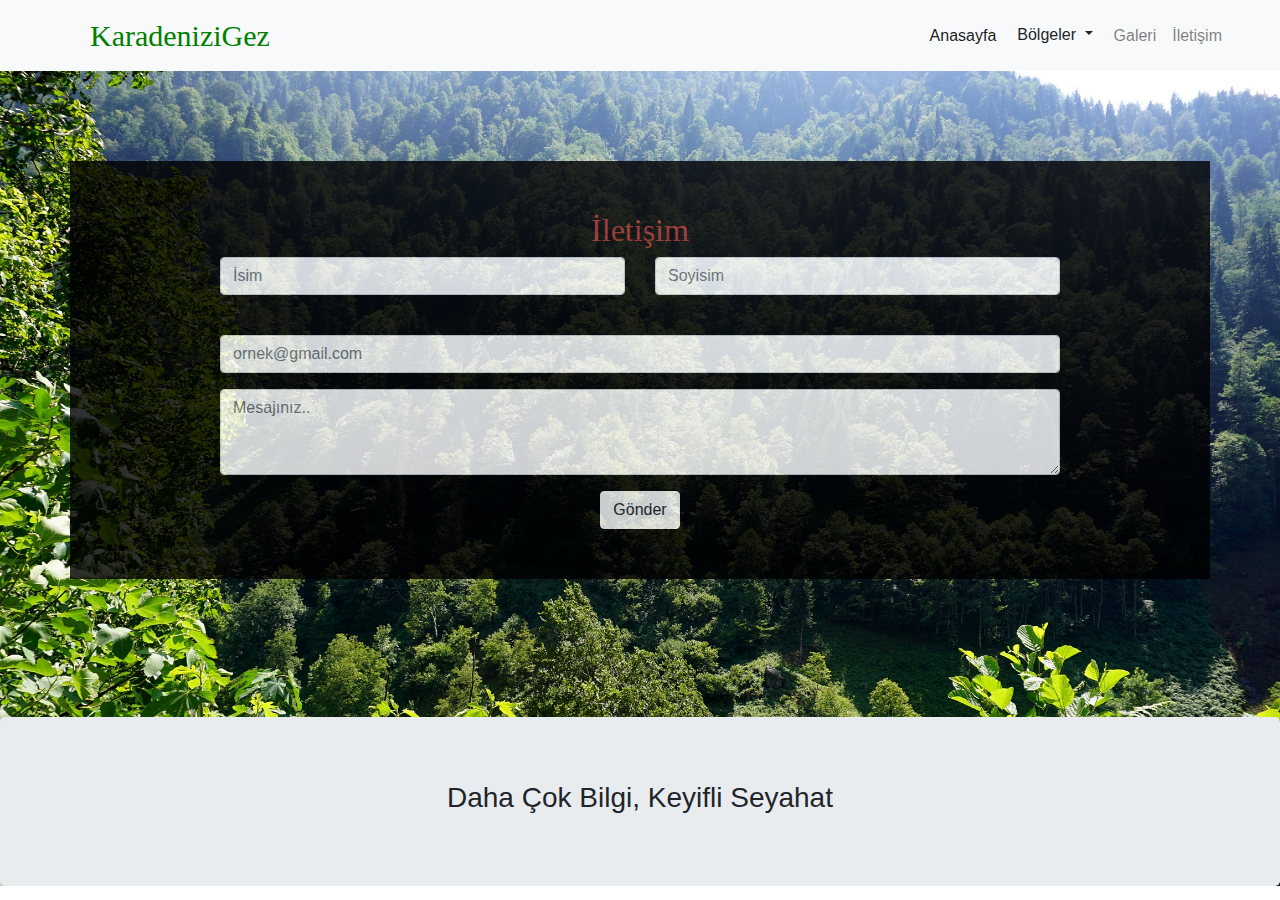
<file: Iletisim.html>
<!doctype html>
<html>

<head>
    <!-- Required meta tags -->
    <meta charset="utf-8">
    <meta name="viewport" content="width=device-width, initial-scale=1, shrink-to-fit=no">

    <!-- Bootstrap CSS -->
    <link rel="stylesheet" href="https://stackpath.bootstrapcdn.com/bootstrap/4.3.1/css/bootstrap.min.css" integrity="sha384-ggOyR0iXCbMQv3Xipma34MD+dH/1fQ784/j6cY/iJTQUOhcWr7x9JvoRxT2MZw1T" crossorigin="anonymous">

    <!-- External CSS -->
    <link rel="stylesheet" href="css/style.css">

    <!-- Font Awesome -->
    <link rel="stylesheet" href="https://use.fontawesome.com/releases/v5.8.1/css/all.css" integrity="sha384-50oBUHEmvpQ+1lW4y57PTFmhCaXp0ML5d60M1M7uH2+nqUivzIebhndOJK28anvf" crossorigin="anonymous">

    <!--Java Sctript -->
    <script src="https://code.jquery.com/jquery-3.3.1.slim.min.js" integrity="sha384-q8i/X+965DzO0rT7abK41JStQIAqVgRVzpbzo5smXKp4YfRvH+8abtTE1Pi6jizo" crossorigin="anonymous"></script>
    <script src="https://cdnjs.cloudflare.com/ajax/libs/popper.js/1.14.7/umd/popper.min.js" integrity="sha384-UO2eT0CpHqdSJQ6hJty5KVphtPhzWj9WO1clHTMGa3JDZwrnQq4sF86dIHNDz0W1" crossorigin="anonymous"></script>
    <script src="https://stackpath.bootstrapcdn.com/bootstrap/4.3.1/js/bootstrap.min.js" integrity="sha384-JjSmVgyd0p3pXB1rRibZUAYoIIy6OrQ6VrjIEaFf/nJGzIxFDsf4x0xIM+B07jRM" crossorigin="anonymous"></script>

    <style>
        body {
            background-image: url(images/arkaplan3.jpg);
            background-size: cover;
            background-repeat: no-repeat;
        }
    </style>

    <title>İletişim</title>
</head>


<body>

    <!-- Navbar -->

    <nav class="navbar navbar-expand-lg navbar-light bg-light sticky-top">

        <i class="fab fa-pagelines"></i>
        <a class="navbar-brand" href="#"><span style="color: green;">KaradeniziGez</span></a>
        <button class="navbar-toggler" type="button" data-toggle="collapse" data-target="#navbarSupportedContent" aria-controls="navbarSupportedContent" aria-expanded="false" aria-label="Toggle navigation">
            <span class="navbar-toggler-icon"></span>
        </button>

        <div class="collapse navbar-collapse" id="navbarSupportedContent">
            <ul class="navbar-nav ml-auto">
                <li class="nav-item">
                    <a class="nav-link active" href="index.html">Anasayfa</a>
                </li>
                <li class="nav-item">
                    <!-- Example single danger button -->
                    <div class="btn-group">
                        <button type="button" class="btn dropdown-toggle" data-toggle="dropdown" aria-haspopup="true" aria-expanded="false">
                            Bölgeler
                        </button>
                        <div class="dropdown-menu">
                            <a class="dropdown-item" href="Bati-karadeniz.html">Batı Karadeniz</a>
                            <a class="dropdown-item" href="Orta-karadeniz.html">Orta Karadeniz</a>
                            <a class="dropdown-item" href="Dogu-karadeniz.html">Doğu Karadeniz</a>
                        </div>
                    </div>
                </li>
                <li class="nav-item">
                    <a class="nav-link" href="Galeri.html">Galeri</a>
                </li>

                <li class="nav-item">
                    <a class="nav-link" href="Iletisim.html">İletişim</a>
                </li>

            </ul>

        </div>

    </nav>



    <div class="container icerik">


        <section id="contact" class="text-center mt-3" style="background-color: black; padding: 50px;">
            <h2 style="color:brown;">İletişim</h2>
            <form action="">
                <div class="row">
                    <div class="col-md-6 col-sm-12">
                        <input class="form-control" type="text" id="isim" placeholder="İsim">
                        <br>
                    </div>

                    <div class="col-md-6 col-sm-12">
                        <input class="form-control" type="text" id="soyisim" placeholder="Soyisim">
                    </div>

                </div>

                <div class="row mt-3">
                    <div class="col-md-12 col-sm-12">
                        <input class="form-control" type="email" id="email" placeholder="ornek@gmail.com">
                    </div>
                </div>

                <div class="form-group mt-3">
                    <textarea class="form-control" name="" id="mesaj" cols="30" rows="3" placeholder="Mesajınız.."></textarea>
                </div>

                <button class="btn btn-light" type="submit">Gönder</button>


            </form>

        </section>






    </div>


    <br>
    <br>


    <div class="jumbotron text-center">

        <i class="fab fa-pagelines fa-5x" id="f1"></i>

        <h3 class="footer">Daha Çok Bilgi, Keyifli Seyahat</h3>



    </div>




</body></html>
</file>
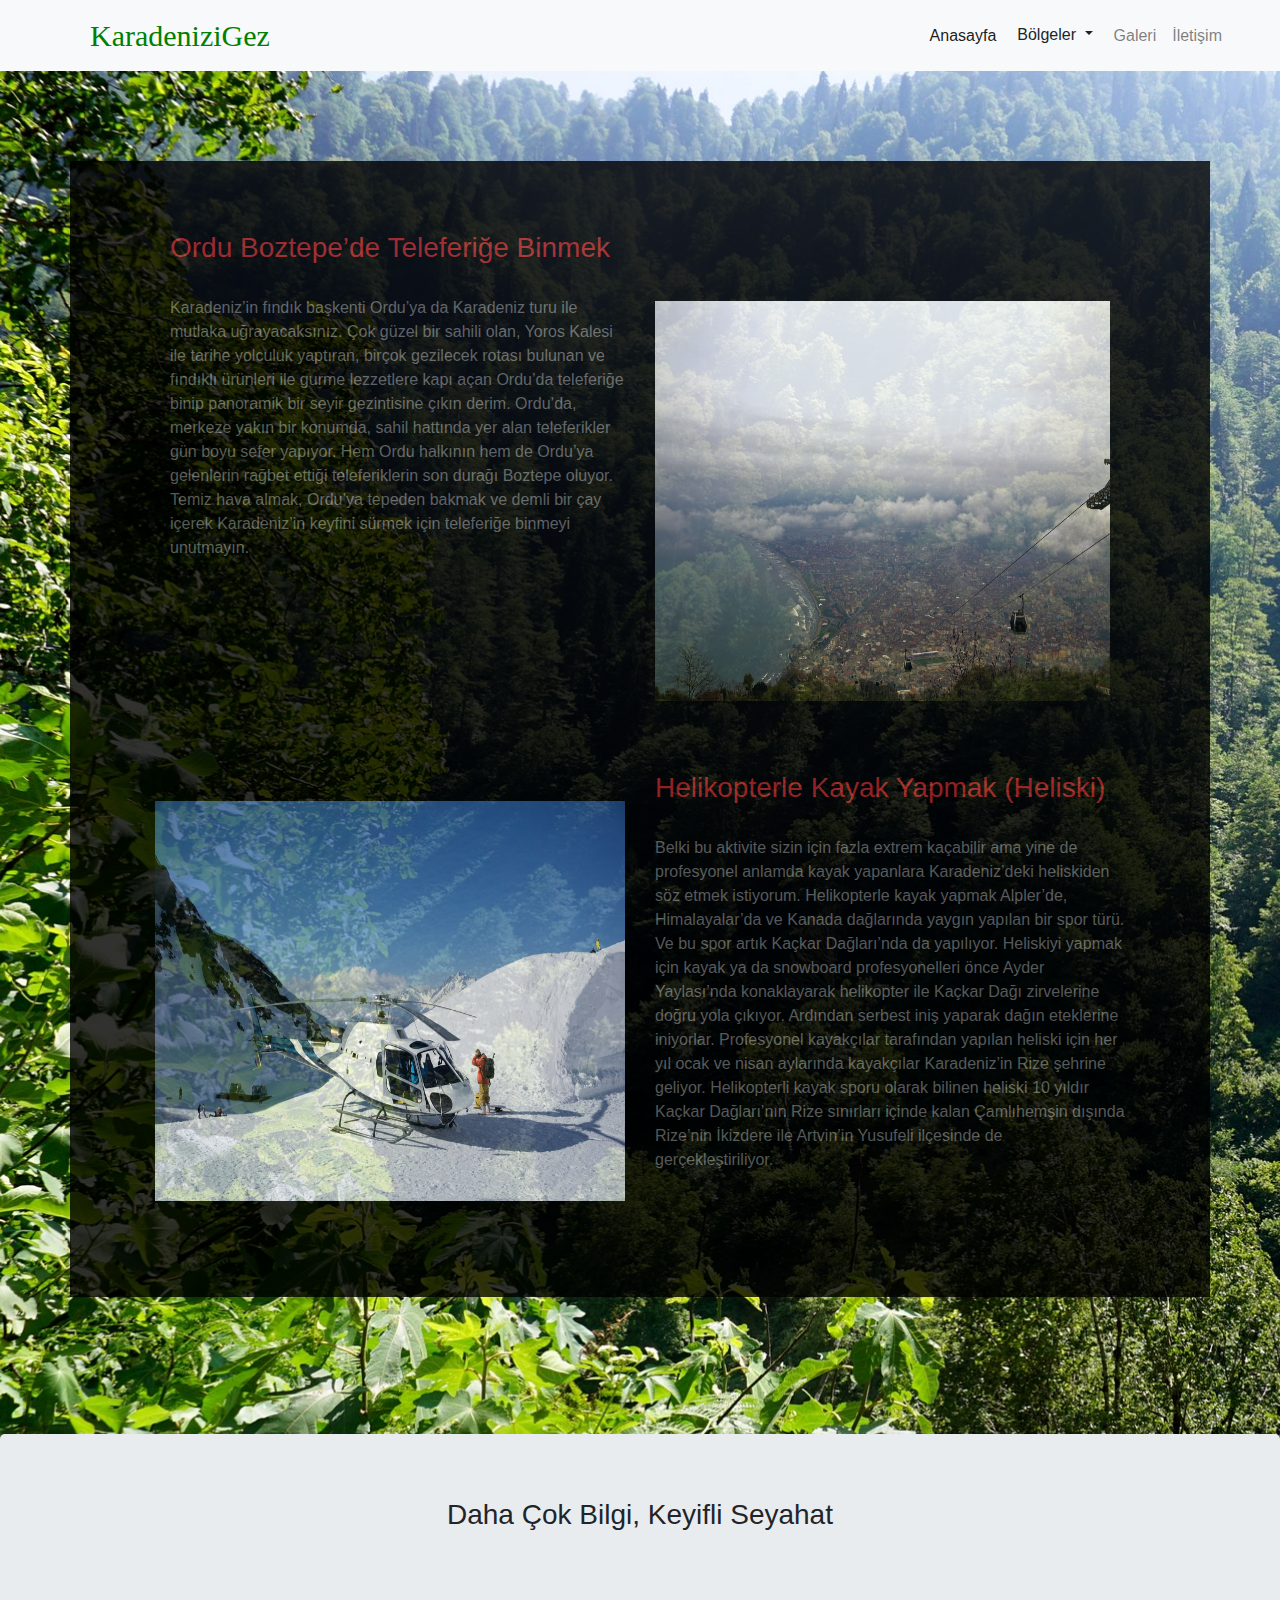
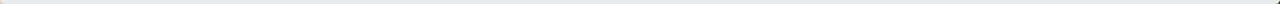
<file: O.KardenizEtkinlik.html>
<!doctype html>
<html>

<head>
    <!-- Required meta tags -->
    <meta charset="utf-8">
    <meta name="viewport" content="width=device-width, initial-scale=1, shrink-to-fit=no">

    <!-- Bootstrap CSS -->
    <link rel="stylesheet" href="https://stackpath.bootstrapcdn.com/bootstrap/4.3.1/css/bootstrap.min.css" integrity="sha384-ggOyR0iXCbMQv3Xipma34MD+dH/1fQ784/j6cY/iJTQUOhcWr7x9JvoRxT2MZw1T" crossorigin="anonymous">

    <!-- External CSS -->
    <link rel="stylesheet" href="css/style.css">

    <!-- Font Awesome -->
    <link rel="stylesheet" href="https://use.fontawesome.com/releases/v5.8.1/css/all.css" integrity="sha384-50oBUHEmvpQ+1lW4y57PTFmhCaXp0ML5d60M1M7uH2+nqUivzIebhndOJK28anvf" crossorigin="anonymous">

    <!--Java Sctript -->
    <script src="https://code.jquery.com/jquery-3.3.1.slim.min.js" integrity="sha384-q8i/X+965DzO0rT7abK41JStQIAqVgRVzpbzo5smXKp4YfRvH+8abtTE1Pi6jizo" crossorigin="anonymous"></script>
    <script src="https://cdnjs.cloudflare.com/ajax/libs/popper.js/1.14.7/umd/popper.min.js" integrity="sha384-UO2eT0CpHqdSJQ6hJty5KVphtPhzWj9WO1clHTMGa3JDZwrnQq4sF86dIHNDz0W1" crossorigin="anonymous"></script>
    <script src="https://stackpath.bootstrapcdn.com/bootstrap/4.3.1/js/bootstrap.min.js" integrity="sha384-JjSmVgyd0p3pXB1rRibZUAYoIIy6OrQ6VrjIEaFf/nJGzIxFDsf4x0xIM+B07jRM" crossorigin="anonymous"></script>

    <style>
        body {
            background-image: url(images/arkaplan3.jpg);
            background-size: cover;
            background-repeat: no-repeat;
        }
    </style>

    <title>KaradeniziGez</title>
</head>


<body>

    <!-- Navbar -->

    <nav class="navbar navbar-expand-lg navbar-light bg-light sticky-top">

        <i class="fab fa-pagelines"></i>
        <a class="navbar-brand" href="#"><span style="color: green;">KaradeniziGez</span></a>
        <button class="navbar-toggler" type="button" data-toggle="collapse" data-target="#navbarSupportedContent" aria-controls="navbarSupportedContent" aria-expanded="false" aria-label="Toggle navigation">
            <span class="navbar-toggler-icon"></span>
        </button>

        <div class="collapse navbar-collapse" id="navbarSupportedContent">
            <ul class="navbar-nav ml-auto">
                <li class="nav-item">
                    <a class="nav-link active" href="index.html">Anasayfa</a>
                </li>
                <li class="nav-item">
                    <!-- Example single danger button -->
                    <div class="btn-group">
                        <button type="button" class="btn dropdown-toggle" data-toggle="dropdown" aria-haspopup="true" aria-expanded="false">
                            Bölgeler
                        </button>
                        <div class="dropdown-menu">
                            <a class="dropdown-item" href="Bati-karadeniz.html">Batı Karadeniz</a>
                            <a class="dropdown-item" href="Orta-karadeniz.html">Orta Karadeniz</a>
                            <a class="dropdown-item" href="Dogu-karadeniz.html">Doğu Karadeniz</a>
                        </div>
                    </div>
                </li>
                <li class="nav-item">
                    <a class="nav-link" href="Galeri.html">Galeri</a>
                </li>

                <li class="nav-item">
                    <a class="nav-link" href="Iletisim.html">İletişim</a>
                </li>

            </ul>

        </div>

    </nav>



    <div class="container icerik">
        <div class="row">
            <div class="col-lg-6 col-sm-12">

                <h3 id="h3">Ordu Boztepe’de Teleferiğe Binmek</h3>
                <br>
                <p> Karadeniz’in fındık başkenti Ordu’ya da Karadeniz turu ile mutlaka uğrayacaksınız. Çok güzel bir sahili olan, Yoros Kalesi ile tarihe yolculuk yaptıran, birçok gezilecek rotası bulunan ve fındıklı ürünleri ile gurme lezzetlere kapı açan Ordu’da teleferiğe binip panoramik bir seyir gezintisine çıkın derim. Ordu’da, merkeze yakın bir konumda, sahil hattında yer alan teleferikler gün boyu sefer yapıyor. Hem Ordu halkının hem de Ordu’ya gelenlerin rağbet ettiği teleferiklerin son durağı Boztepe oluyor. Temiz hava almak, Ordu’ya tepeden bakmak ve demli bir çay içerek Karadeniz’in keyfini sürmek için teleferiğe binmeyi unutmayın.
                </p>

            </div>

            <div class="col-lg-6 col-sm-12">

                <img id="img1" class="w-100" src="images/O.etlinlik1.jpg" alt="">


            </div>

            <div class="row">

                <div class="col-lg-6">

                    <img id="img2" class="w-100" src="images/O.etkinlik2.jpg" alt="">

                </div>

                <div class="col-lg-6">
                    <h3 id="h3">Helikopterle Kayak Yapmak (Heliski)</h3>
                    <br>
                    <p> Belki bu aktivite sizin için fazla extrem kaçabilir ama yine de profesyonel anlamda kayak yapanlara Karadeniz’deki heliskiden söz etmek istiyorum. Helikopterle kayak yapmak Alpler’de, Himalayalar’da ve Kanada dağlarında yaygın yapılan bir spor türü. Ve bu spor artık Kaçkar Dağları’nda da yapılıyor. Heliskiyi yapmak için kayak ya da snowboard profesyonelleri önce Ayder Yaylası’nda konaklayarak helikopter ile Kaçkar Dağı zirvelerine doğru yola çıkıyor. Ardından serbest iniş yaparak dağın eteklerine iniyorlar. Profesyonel kayakçılar tarafından yapılan heliski için her yıl ocak ve nisan aylarında kayakçılar Karadeniz’in Rize şehrine geliyor. Helikopterli kayak sporu olarak bilinen heliski 10 yıldır Kaçkar Dağları’nın Rize sınırları içinde kalan Çamlıhemşin dışında Rize’nin İkizdere ile Artvin’in Yusufeli ilçesinde de gerçekleştiriliyor.</p>
                </div>

            </div>

        </div>

        <br><br><br><br>

    </div>


    <br>
    <br>


    <div class="jumbotron text-center">

        <i class="fab fa-pagelines fa-5x" id="f1"></i>

        <h3 class="footer">Daha Çok Bilgi, Keyifli Seyahat</h3>



    </div>




</body></html>
</file>
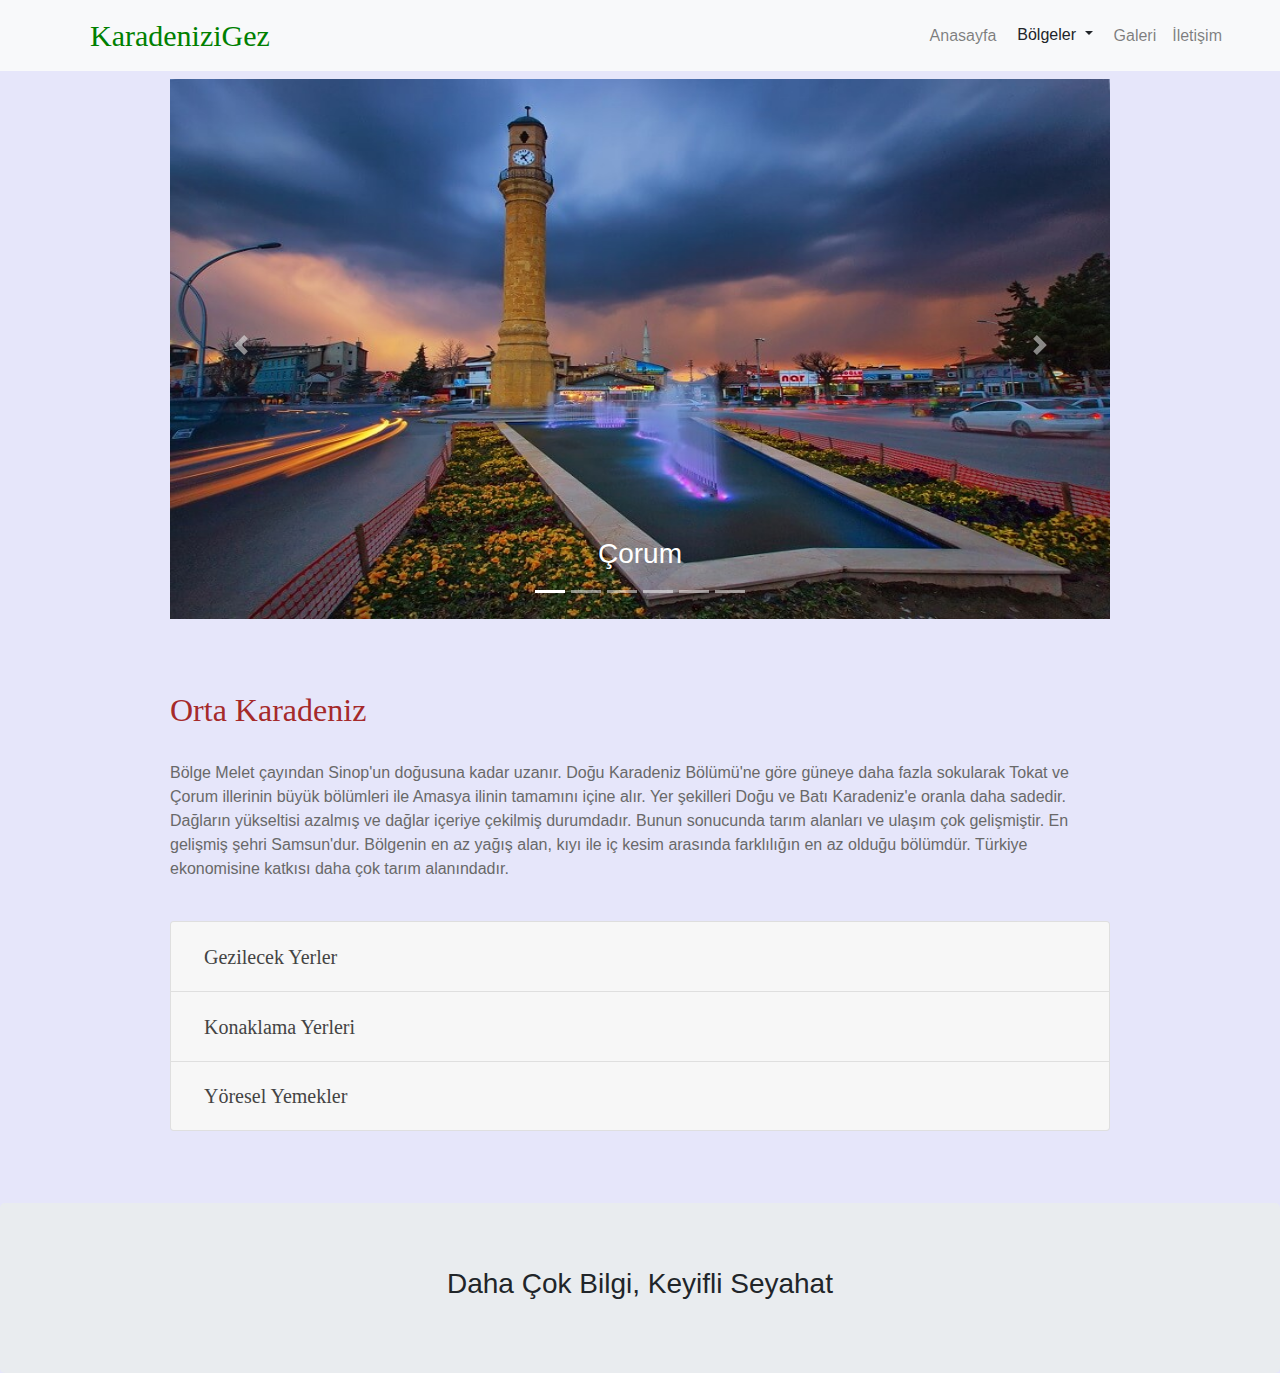
<file: Orta-karadeniz.html>
<!doctype html>
<html>

<head>
    <!-- Required meta tags -->
    <meta charset="utf-8">
    <meta name="viewport" content="width=device-width, initial-scale=1, shrink-to-fit=no">

    <!-- Bootstrap CSS -->
    <link rel="stylesheet" href="https://stackpath.bootstrapcdn.com/bootstrap/4.3.1/css/bootstrap.min.css" integrity="sha384-ggOyR0iXCbMQv3Xipma34MD+dH/1fQ784/j6cY/iJTQUOhcWr7x9JvoRxT2MZw1T" crossorigin="anonymous">

    <!-- External CSS -->
    <link rel="stylesheet" href="css/style.css">

    <!-- Font Awesome -->
    <link rel="stylesheet" href="https://use.fontawesome.com/releases/v5.8.1/css/all.css" integrity="sha384-50oBUHEmvpQ+1lW4y57PTFmhCaXp0ML5d60M1M7uH2+nqUivzIebhndOJK28anvf" crossorigin="anonymous">

    <!--Java Sctript -->
    <script src="https://code.jquery.com/jquery-3.3.1.slim.min.js" integrity="sha384-q8i/X+965DzO0rT7abK41JStQIAqVgRVzpbzo5smXKp4YfRvH+8abtTE1Pi6jizo" crossorigin="anonymous"></script>
    <script src="https://cdnjs.cloudflare.com/ajax/libs/popper.js/1.14.7/umd/popper.min.js" integrity="sha384-UO2eT0CpHqdSJQ6hJty5KVphtPhzWj9WO1clHTMGa3JDZwrnQq4sF86dIHNDz0W1" crossorigin="anonymous"></script>
    <script src="https://stackpath.bootstrapcdn.com/bootstrap/4.3.1/js/bootstrap.min.js" integrity="sha384-JjSmVgyd0p3pXB1rRibZUAYoIIy6OrQ6VrjIEaFf/nJGzIxFDsf4x0xIM+B07jRM" crossorigin="anonymous"></script>

    <style>
        body {
            background-color: #E6E6FA;
        }
    </style>


    <title>Orta Karadeniz</title>
</head>

<body>




    <!-- Navbar -->

    <nav class="navbar navbar-expand-lg navbar-light bg-light sticky-top">
        <i class="fab fa-pagelines"></i>
        <a class="navbar-brand" href="#"><span style="color: green;">KaradeniziGez</span></a>
        <button class="navbar-toggler" type="button" data-toggle="collapse" data-target="#navbarSupportedContent" aria-controls="navbarSupportedContent" aria-expanded="false" aria-label="Toggle navigation">
            <span class="navbar-toggler-icon"></span>
        </button>

        <div class="collapse navbar-collapse" id="navbarSupportedContent">
            <ul class="navbar-nav ml-auto">
                <li class="nav-item">
                    <a class="nav-link " href="index.html">Anasayfa</a>
                </li>
                <li class="nav-item">
                    <!-- Example single danger button -->
                    <div class="btn-group">
                        <button type="button" class="btn dropdown-toggle" data-toggle="dropdown" aria-haspopup="true" aria-expanded="false">
                            Bölgeler
                        </button>
                        <div class="dropdown-menu">
                            <a class="dropdown-item" href="Bati-karadeniz.html">Batı Karadeniz</a>
                            <a class="dropdown-item" href="Orta-karadeniz.html">Orta Karadeniz</a>
                            <a class="dropdown-item" href="Dogu-karadeniz.html">Doğu Karadeniz</a>
                        </div>
                    </div>
                </li>
                <li class="nav-item">
                    <a class="nav-link" href="Galeri.html">Galeri</a>
                </li>

                <li class="nav-item">
                    <a class="nav-link" href="Iletisim.html">İletişim</a>
                </li>

            </ul>

        </div>

    </nav>


    <div class="container">


        <!-- Carousel -->
        <div class="bd-example">
            <div id="carouselExampleCaptions" class="carousel slide" data-ride="carousel">
                <ol class="carousel-indicators">
                    <li data-target="#carouselExampleCaptions" data-slide-to="0" class="active"></li>
                    <li data-target="#carouselExampleCaptions" data-slide-to="1"></li>
                    <li data-target="#carouselExampleCaptions" data-slide-to="2"></li>
                    <li data-target="#carouselExampleCaptions" data-slide-to="3"></li>
                    <li data-target="#carouselExampleCaptions" data-slide-to="4"></li>
                    <li data-target="#carouselExampleCaptions" data-slide-to="5"></li>
                </ol>

                <div class="carousel-inner">
                    <div class="carousel-item active">
                        <img src="images/OrtaKaradeniz/2corum.jpg" class="d-block w-100" alt="...">
                        <div class="carousel-caption d-none d-md-block">
                            <h3>Çorum</h3>
                        </div>
                    </div>
                    <div class="carousel-item">
                        <img src="images/OrtaKaradeniz/1tokat4.jpg" class="d-block w-100" alt="...">
                        <div class="carousel-caption d-none d-md-block">
                            <h3>Tokat</h3>
                        </div>
                    </div>
                    <div class="carousel-item">
                        <img src="images/OrtaKaradeniz/3amasya.jpg" class="d-block w-100" alt="...">
                        <div class="carousel-caption d-none d-md-block">
                            <h3>Amasya</h3>
                        </div>
                    </div>

                    <div class="carousel-item">
                        <img src="images/OrtaKaradeniz/4samsun2.jpg" class="d-block w-100" alt="...">
                        <div class="carousel-caption d-none d-md-block">
                            <h3>Samsun</h3>
                        </div>
                    </div>

                    <div class="carousel-item">
                        <img src="images/OrtaKaradeniz/5ordu3.jpg" class="d-block w-100" alt="...">
                        <div class="carousel-caption d-none d-md-block">
                            <h3>Ordu</h3>
                        </div>
                    </div>

                    <div class="carousel-item">
                        <img src="images/OrtaKaradeniz/6sinop.jpg" class="d-block w-100" alt="...">
                        <div class="carousel-caption d-none d-md-block">
                            <h3>Sinop</h3>
                        </div>
                    </div>

                </div>
                <a class="carousel-control-prev" href="#carouselExampleCaptions" role="button" data-slide="prev">
                    <span class="carousel-control-prev-icon" aria-hidden="true"></span>
                    <span class="sr-only">Previous</span>
                </a>
                <a class="carousel-control-next" href="#carouselExampleCaptions" role="button" data-slide="next">
                    <span class="carousel-control-next-icon" aria-hidden="true"></span>
                    <span class="sr-only">Next</span>
                </a>
            </div>
        </div>

        <br>
        <br>
        <br>


        <h2>Orta Karadeniz</h2>
        <br>
        <p>
            Bölge Melet çayından Sinop'un doğusuna kadar uzanır. Doğu Karadeniz Bölümü'ne göre güneye daha fazla sokularak Tokat ve Çorum illerinin büyük bölümleri ile Amasya ilinin tamamını içine alır.

            Yer şekilleri Doğu ve Batı Karadeniz'e oranla daha sadedir. Dağların yükseltisi azalmış ve dağlar içeriye çekilmiş durumdadır. Bunun sonucunda tarım alanları ve ulaşım çok gelişmiştir. En gelişmiş şehri Samsun'dur.

            Bölgenin en az yağış alan, kıyı ile iç kesim arasında farklılığın en az olduğu bölümdür.

            Türkiye ekonomisine katkısı daha çok tarım alanındadır.
        </p>
        <br>

        <!-- Accordion-->

        <div class="accordion" id="accordionExample">
            <div class="card">
                <div class="card-header" id="headingOne">
                    <h2 class="mb-0">
                        <button class="btn btn-link" type="button" data-toggle="collapse" data-target="#collapseOne" aria-expanded="true" aria-controls="collapseOne">
                            <span class="accordion-header">Gezilecek Yerler</span>
                        </button>
                    </h2>
                </div>

                <div id="collapseOne" class="collapse" aria-labelledby="headingOne" data-parent="#accordionExample">
                    <div class="card-body">
                        <h5>Boztepe</h5>
                        <p>Orduda bulunan Boztepe bölgesi tamda şehre hakim olduğunuz yerdir. Yaklaşık denizden 450 metre yüksekliktedir ve kolaylık olsun diye teleferik sistemi kurulmuştur. Bu sayede Boztepe’ye tırmanmak kolaylaştırılmıştır. Ayrıca sahilden 530 rakımlı Boztepe’ye yürüyüş merdiveniyle ulaşılması için 8 kilometre uzunluğunda, 12 bin 500 basamaklı yürüyüş merdiveni Proje aşamasında yapılmayı bekliyor.</p>
                        <br>
                        <h5>Çiseli Şelalesi</h5>
                        <p>Dünyaca ünlü dolduğunu biliyor muydunuz ? Ordu’ya yolunuz düşerse muhakkak gelin ve kenardaki taşlardan şelalenin dibindeki gölete balıklama atlayın. Bu fotoğraf sizi yanıltmasın, Ordulular bilir Dereler çok taşınca göletler bozulur, burası göründüğünden de derin şuan.</p>
                        <br>
                        <h5>Tokat Kalesi</h5>
                        <p>Pek keşfedilmemiş zengin bir tarihe sahip olan Tokat, uzun bir gezi yolculuğunu, merkezinde bulunan antik kaleyle başlatır. Tokat Kalesi, il merkezinde yüksek bir tepe üzerinde bulunmakta. Kalenin hangi dönem ve kimler tarafından yapıldığı hakkında kesin bilgiler yok. Yalnızca uzaktan bakınca değil, içten gördükten sonra da şunu söyleyebiliriz: yapının günümüze ulaşan kesimleri bile, onun yüzyıllar boyunca uğradığı ihmale ve tahribata karşın görkemini anlatmaya yeter.</p>
                        <br>
                        <h5>Hıdırlık Köprüsü</h5>
                        <p>Batıda Amasya ve Turhal’dan gelen yolları doğuya, Karadeniz’den gelen yolları da Orta Anadolu’ya bağlayan bir kavşak olan 700 yaşındaki Hıdırlık Köprüsü 5 gözlüdür.151 m. uzunluğunda, 7 m. genişliğindeki köprü kesme taşla yapılmıştır. Bu tarihi köprü Tokat'a yolu düşenler için görülmeye değer bir güzellik.</p>
                        <br>
                        <h5>Hattuşa – Boğazkale</h5>
                        <p>Çorum ilinin yakınlarında bulunan Hattuşaş Antik Kenti, Hitit İmparatorluğunun başkentliğini yapmış eski bir yerleşim yeridir.

                            Şu anda Boğazköy olarak bilinen antik kent, M.Ö. 17. ve 13. yüzyıllarda bir başkent özelliği taşımaktaydı ve ilk yapılan kazı 1834 yılında Charles Texier tarafından gerçekleştirilmiştir. Ayrıca bu kenti dünyaya tanıtan isim yine aynıdır.</p>
                        <br>
                        <h5>Borabay Gölü</h5>
                        <p>Borabay Gölü, Amasya`nın Taşova ilçesine 15 km, uzaklıkta olan, doğal bir krater gölüdür. Denizden 800 metre yüksekte bulunan gölün, derinliği ise 25 metredir.</p>
                        <br>
                        <h5>Hamsilos Koyu</h5>
                        <p>Sinop ilinde bulunan Türkiye’nin en kuzey ucunda yer alan koy; buzul aşındırması sonucu oluşmuştur ve Dünya’da kendiliğinden oluşan tek koy olma özelliğini taşır. Mesire alanları olduğu için gününüzü burada geçirmeniz mümkün.</p>
                        <br><br>
                        <p>Ayrıca Orta Karadeniz'de yapabilceğiniz muhteşem etkinlikler için
                            <a class="etkinlik" href="O.KardenizEtkinlik.html">buraya</a> tıklayınız.</p>




                    </div>
                </div>
            </div>

            <div class="card">
                <div class="card-header" id="headingTwo">
                    <h2 class="mb-0">
                        <button class="btn btn-link collapsed" type="button" data-toggle="collapse" data-target="#collapseTwo" aria-expanded="false" aria-controls="collapseTwo">
                            <span class="accordion-header">Konaklama Yerleri</span>
                        </button>
                    </h2>
                </div>
                <div id="collapseTwo" class="collapse" aria-labelledby="headingTwo" data-parent="#accordionExample">
                    <div class="card-body">
                        <h5>Sinop Antik Otel</h5>
                        <p>Sinop Antik Otel'de deniz suyu ısıtmalı ve deniz manzaralı kapalı yüzme havuzuyla 4 mevsim deniz keyfi yaşayabilirsiniz. Otel Sinop'un en özel koyunda denize sıfır konumda olup önünde plaja ve özel iskeleye sahip.</p>
                        <br>
                        <h5>Sarı Konak Spa & Hotel - Amasya</h5>
                        <p>Amasya’da şaşırtıcı güzellikte bir otel; Sarı Konak Hotel & #Spa. 8500 yıllık tarihinde pek çok medeniyete ev sahipliği yapmış kültür ve şehzadeler şehri Amasya’nın merkezinde yer alan otelin toplam 18 odası bulunuyor. </p>
                        <br>
                        <h5>Sebile Hanım Konağı - Ordu</h5>
                        <p>Ünye merkezde bulunan Sebile Hanım Konağı, binanın tarihi özellikleri tamamen korunarak otel ve restoranda dönüştürülmüştür.
                            Tarihi merdivenlerden çıkarak, ahşap tavanlı kanaviçelerle süslenmiş odanızda tarihin kokusunu soluyarak çocukluğunuzdaki izleri bulacaksınız.</p>
                        <br>
                        <h5>Amasya Helkıs Konağı</h5>
                        <p>Amasya'da bulunan Helkıs Konağı konumu itibariyle merkezde müzelere yürüme mesafesinde olmasıyla ve tarihi şirin yapısıyla en çok tercih edilen yerlerden birisi. Bu şirin Konak'ta güleryüzle karşılanacak adeta evimizde hissedeceksiniz kendinizi.</p>
                        <br>
                    </div>
                </div>
            </div>

            <div class="card">
                <div class="card-header" id="headingThree">
                    <h2 class="mb-0">
                        <button class="btn btn-link collapsed" type="button" data-toggle="collapse" data-target="#collapseThree" aria-expanded="false" aria-controls="collapseThree">
                            <span class="accordion-header">Yöresel Yemekler</span>
                        </button>
                    </h2>
                </div>
                <div id="collapseThree" class="collapse" aria-labelledby="headingThree" data-parent="#accordionExample">
                    <div class="card-body">
                        <h5>Çorum Yöresel Yemekleri</h5>
                        <p>Çatal Aşı, Yaprak İçi Aşı, İskilip Dolması, Söbelek Dolması, Pastırmalı Madımak, Kuzu Tandır, Keşkek, Çorum Mantısı, Sıkma Baklava, Kargı Tulum Peyniri</p>
                        <br>
                        <h5>Tokat Yöresel Yemekleri</h5>
                        <p>Tokat Yaprağı, Tokat Pağacı, Kuşburnu, Bakla Dolması, Tokat Çökeliklisi, Niksar Cevizi, Niksar Çöreği, Zile Pekmezi, Tokat Kebabı, Tokat Çemeni</p>
                        <br>
                        <h5>Amasya Yöresel Yemekleri</h5>
                        <p>Çatal Çorba, Helle Çorbası, Bakla Dolması, Mumbar - işkembe, Patlıcan Çullaması, Bat Yemeği, Ayva Gallesi, Hasuda Tatlısı, Kalburabastı, Amasya Çöreği</p>
                        <br>
                        <h5>Samsun Yöresel Yemekleri</h5>
                        <p>Oymaağaç Kebabı, Katık Böreği, Memecik, Büryan, Lahana Çorbası, Mısır Çorbası, Turşu Kavurması, Hamsili Köfte/Ekmek</p>
                        <br>
                        <h5>Ordu Yöresel Yemekleri</h5>
                        <p>Mısır Yarmalı Aş Sarması ,Sakarca Kayganası, Pezik (Pazı) Mücveri, Taze Bezelye Kayganası, Fırın Fasulyesi, Pancar Döşemesi, Isırgan Çorbası</p>
                        <br>
                        <h5>Sinop Yöresel Yemekleri</h5>
                        <p>Sinop Mantısı ( İçi Etli Hamur), İçli Tava, Nokul, Sirkeli Pırasa, Katlama, Islama, Palamut Pilaki, Mısır Pastası, Kabak Millesi ( Akkabak Böreği)</p>

                    </div>
                </div>
            </div>
        </div>








    </div>




    <br>
    <br>
    <br>


    <div class="jumbotron text-center">

        <i class="fab fa-pagelines fa-5x" id="f1"></i>

        <h3 class="footer">Daha Çok Bilgi, Keyifli Seyahat</h3>



    </div>




</body></html>
</file>
<file: css/style.css>
.d-block {
    height: 500px;
}

.navbar-brand {
    font-size: 30px;
    font-family: cursive;
}

.bolge {

    margin: 30px;
    padding: 15px;
    font-family: inherit;

}

#h3 {
    color: green;
    margin-top: 70px;


}

.iklim {

    margin-top: 50px;
}

.jumbotron {
    margin-bottom: 0px;

}

.fa-pagelines {
    color: green;
    font-size: 30px;
}

.footer {
    text-align: center;
}

.container {
    padding-left: 100px;
    padding-right: 100px;
}



#img1 {
    margin-top: 140px;
    width: 400px;
    height: 400px;



}

#img2 {

    margin-top: 100px;
    width: 450px;
    height: 400px;

}

.navbar {
    padding-left: 90px;
    padding-right: 50px;

}

p {
    color: dimgray;
    font-weight: 500;
}

#h3 {
    color: #b22222;
}

.icerik {

    margin-top: 7%;
    margin-bottom: 7%;
    background-color: #000000;
    opacity: 0.8;
    filter: alpha(opacity=60);
}

.içerik p {
    width: auto;
    height: auto;
    color: white;
}

.card {}


.card-img-top {

    height: 200px;
    width: 291px;
}

.btn-group {
    color: grey;
}

h2 {
    color: brown;
    font-family: cursive;
}

.bd-example {}

#collapseOne h5 {
    color: chocolate;

}

#collapseOne p {
    color: black;
}

#collapseTwo h5 {
    color: chocolate;
}

#collapseTwo p {
    color: black;
}

#collapseThree h5 {
    color: chocolate;
}

#collapseThree p {
    color: black;
}

.accordion-header {
    color: #444;
    font-size: 20px;
    font-family: 'Merriweather', serif;

}

.btn-link:hover {
    text-decoration: none;
}

.btn-link:checked {
    text-decoration: none;
}

.btn-link:enabled {
    text-decoration: none;
}

.accordion-header:hover {
    color: #c39f76;
}

.carousel-item img {
    height: 540px;
    margin-top: 8px;
}
</file>
